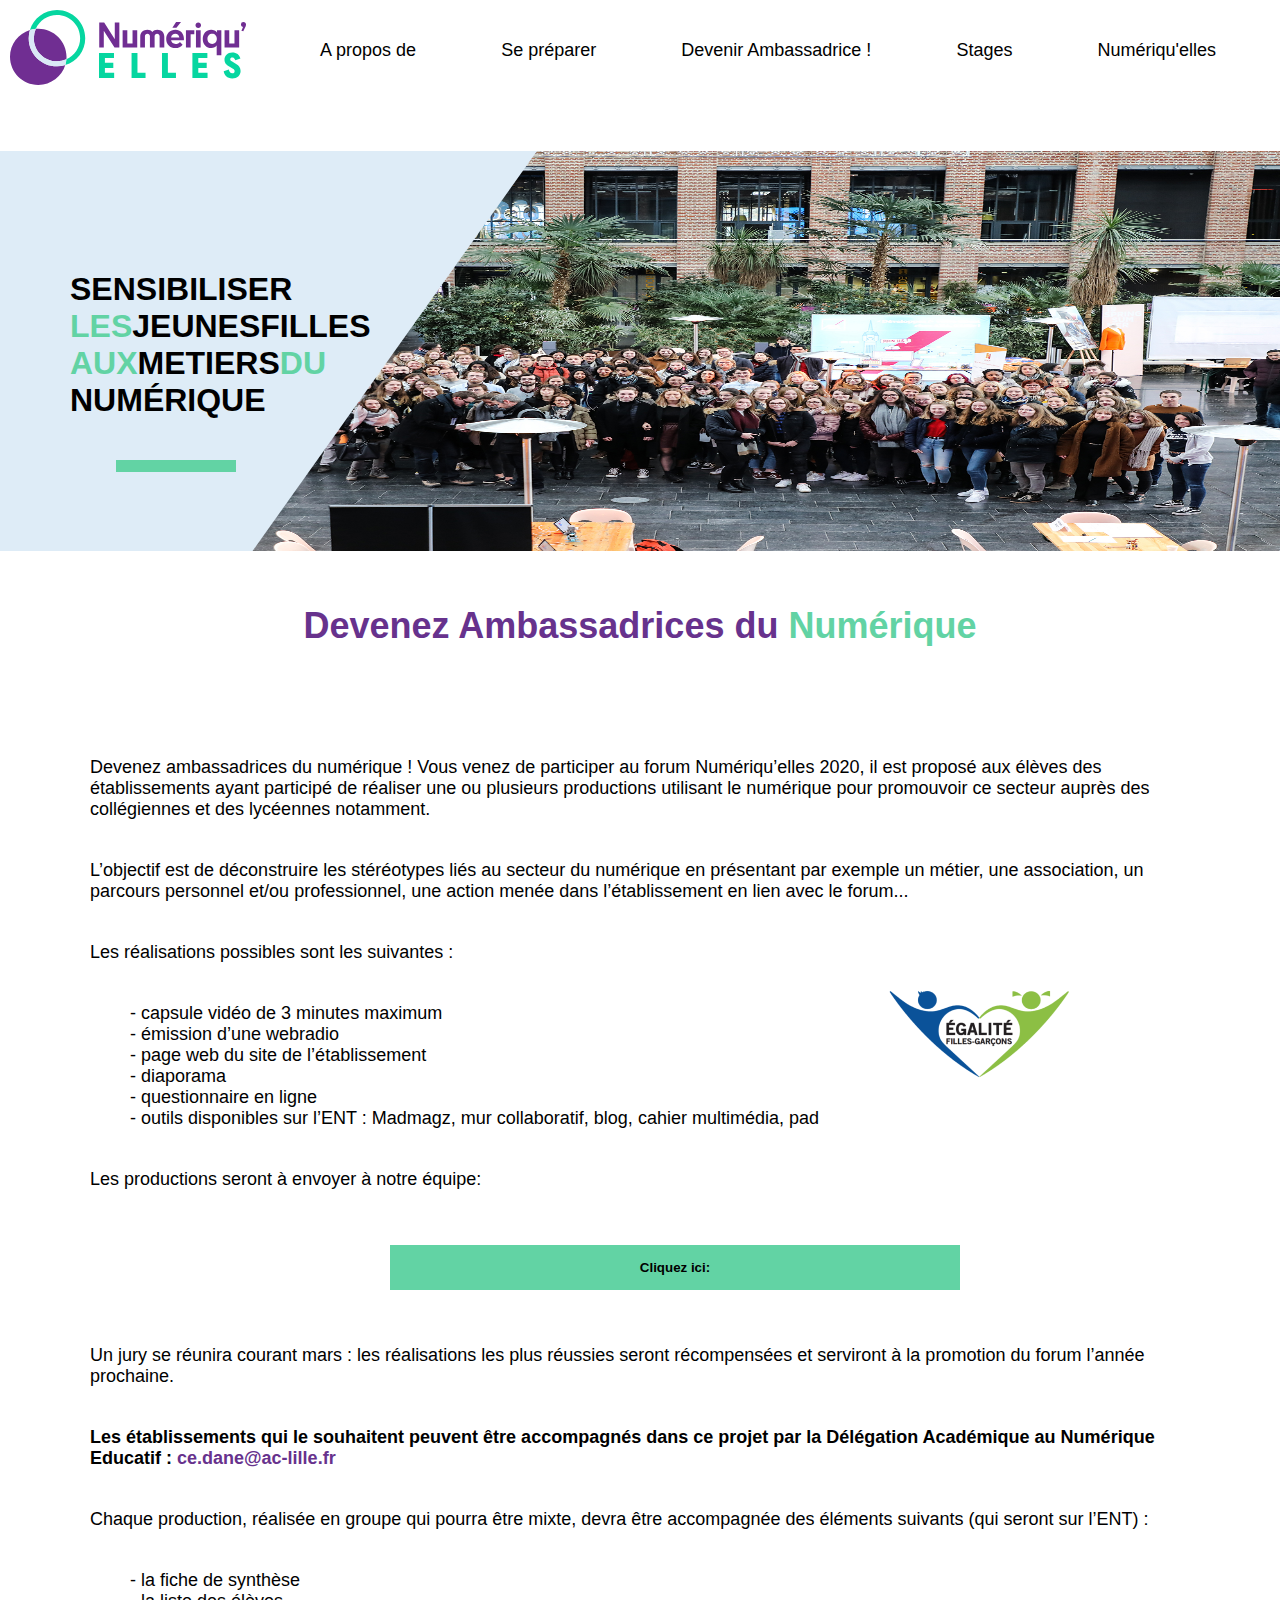
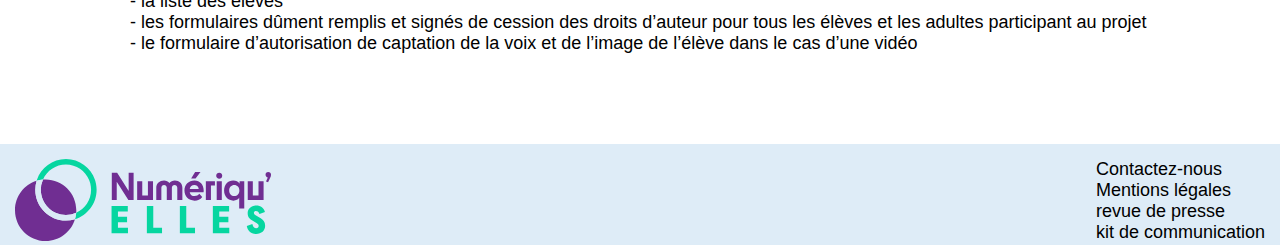
<file: going_further.html>
<!DOCTYPE html>
<html lang="en">
<head>
  <meta charset="UTF-8">
  <meta name="viewport" content="width=device-width, initial-scale=1.0">
  <link rel="stylesheet" href="style.css">
  <link rel="stylesheet" href="going_further.css">
  <title>NUMERIQU'ELLES</title>
</head>
<body>


<header>
  <nav class="navbar">
    <div class="logo">
      <a href="index.html">
        <img src="images/logo.svg" alt="Logo numériqu'elles">
      </a>
    </div>
    <div class="menu">
      <ul>
        <li>
          <a href="a_propos_de.html">A propos de</a>
        </li>
        <li> <a href="prepare_yoursel.html">Se préparer</a>
        </li>
        <li>
          <a href="going_further.html">Devenir Ambassadrice !</a>
        </li>
        <li>
          <a href="stages.html">Stages</a>
        </li>
        <li class="menu_item">
          <a href="numeriquelles.html">Numériqu'elles</a>
          <ul class="sub_menu">
            <li>
              <a href="numeriqu-elles-lille.html">Numériqu'elles Lille</a>
            </li>
            <li>
              <a href="numeriqu-elles-maubeuge.html">Numériqu'elles Maubeuge</a>
            </li>
            <li>
              <a href="numeriqu-elles-boulogne.html">Numériqu'elles Boulogne</a>
            </li>
            <li>
              <a href="numeriqu-elles-lens.html">Numériqu'elles Lens</a>
            </li>
          </ul>
        </li>
      </ul>
    </div>
    <div class="menu_mobile">
      <div class="button_hamburger">
        <img src="les_photos_drive/hamburger_icon.png" alt="menu mobile">
        <div class="list_mobile">
          <ul>
            <li>
              <a href="a_propos_de.html">A propos de</a>
            </li>
            <li> <a href="prepare_yoursel.html">Se préparer</a>
            </li>
            <li>
              <a href="going_further.html">Devenir Ambassadrice !</a>
            </li>
            <li>
              <a href="stages.html">Stages</a>
            </li>
            <li class="menu_item_mobile" id="listener">
              <span>Numériqu'elles</span>
              <ul class="sub_menu_mobile" id="target">
                <li>
                  <a href="numeriqu-elles-lille.html">Numériqu'elles Lille</a>
                </li>
                <li>
                  <a href="numeriqu-elles-maubeuge.html">Numériqu'elles Maubeuge</a>
                </li>
                <li>
                  <a href="numeriqu-elles-boulogne.html">Numériqu'elles Boulogne</a>
                </li>
                <li>
                  <a href="numeriqu-elles-lens.html">Numériqu'elles Lens</a>
                </li>
              </ul>
            </li>
          </ul>
        </div>
      </div>
    </div>
  </nav>
  <div class="header_bottom">
    <img class="rectangle_mobile" src="images/Rectangle_mobile.svg" alt="rectangle bleu">
    <img class="rectangle" src="images/Rectangle.svg" alt="Rectangle bleu">
    <div class="title">
      <p>sensibiliser</p>
      <p><span class="white">les</span>jeunesfilles</p>
      <p><span class="white">aux</span>metiers<span class="white">du</span></p>
      <p>numérique</p>
    </div>
    <div class="trait"></div>
    <img class="header" src="les_photos_drive/photo-header.jpg" alt="photo jeunes éléves">
  </div>
  <script type="text/javascript" src="script.js"></script>

</header>

  <div>
    <h1>Devenez Ambassadrices du <span>Numérique</span></h1>
  </div>
  <div class="container_ambassadress">
    <div>
      <p>Devenez ambassadrices du numérique ! Vous venez de participer au forum Numériqu’elles 2020, il est proposé aux élèves des établissements ayant participé de réaliser une ou plusieurs productions utilisant le numérique pour promouvoir ce secteur auprès des collégiennes et des lycéennes notamment.</p>
    </div>
    <div>
      <p>L’objectif est de déconstruire les stéréotypes liés au secteur du numérique en présentant par exemple un métier, une association, un parcours personnel et/ou professionnel, une action menée dans l’établissement en lien avec le forum...</p>
    </div>
    <div>
      <p>Les réalisations possibles sont les suivantes :</p>
    </div>
    <img src="les_photos_drive/equality_girl_boy.png" class="logo_equality_girl_boy" alt="logo égalité filles garçons">
    <div>  
      <ul>
        <li>- capsule vidéo de 3 minutes maximum</li>
        <li>- émission d’une webradio</li>
        <li>- page web du site de l’établissement</li>
        <li>- diaporama</li>
        <li>- questionnaire en ligne</li>
        <li>- outils disponibles sur l’ENT : Madmagz, mur collaboratif, blog, cahier multimédia, pad</li>
      </ul>
    </div>
    <div>
      <p>Les productions seront à envoyer à notre équipe:</p>
    </div>  
    <div class="send_your_production">
      <button>Cliquez ici:</button>
    </div>
    <div>
      <p>Un jury se réunira courant mars : les réalisations les plus réussies seront récompensées et serviront à la promotion du forum l’année prochaine.</p>
    </div>
    <div>
      <p class="important_information">Les établissements qui le souhaitent peuvent être accompagnés dans ce projet par la Délégation Académique au Numérique Educatif :  <a href="mailto:ce.dane@ac-lille.fr">ce.dane@ac-lille.fr</a></p>
    </div>
    <div>
      <p>Chaque production, réalisée en groupe qui pourra être mixte, devra être accompagnée des éléments suivants (qui seront sur l’ENT) :</p>
    </div>
    <div>
       <ul>
        <li>- la fiche de synthèse</li>
        <li>- la liste des élèves</li>
        <li>- les formulaires dûment remplis et signés de cession des droits d’auteur pour tous les élèves et les adultes participant au projet</li>
        <li>- le formulaire d’autorisation de captation de la voix et de l’image de l’élève dans le cas d’une vidéo</li>
      </ul>
    </div>
  </div>
<footer>
    <div class="footer">
      <div class="image_footer">
        <img src="les_photos_drive/logo.svg" alt="Logo numériqu'elles">
      </div>
      <p></p>
      <div class="footer_text">
        <p>
          <a href="mailto:mailto:murielle.delrot@region-academique-hauts-de-france.fr" target="_blank">Contactez-nous</a>
        </p>
        <p>
          <a href="mentions.html">Mentions légales</a>
        </p>
        <p>
          <a href="review.html">revue de presse</a>
        </p>
        <p>
          <a href="kit_communication.html">kit de communication</a>
        </p>
      </div>
    </div>
  </footer>
</body>
</html>
</file>
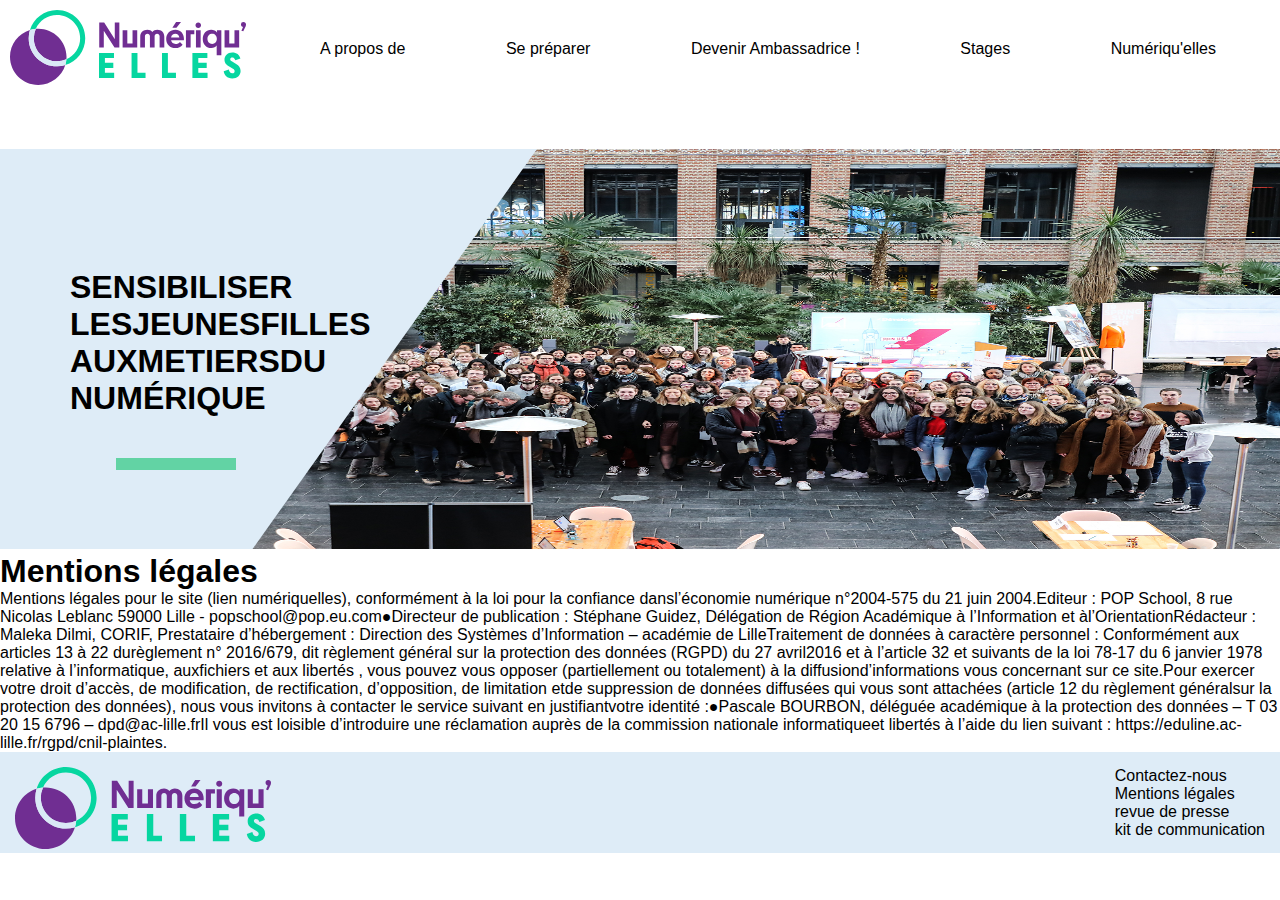
<file: mentions.html>
<!DOCTYPE html>
<html lang="en" dir="ltr">
  <head>
    <meta charset="UTF-8">
    <meta name="viewport" content="width=device-width, initial-scale=1.0">
    <link rel="stylesheet" href="style.css">
    <title></title>
  </head>
  <body>


<header>
  <nav class="navbar">
    <div class="logo">
      <a href="index.html">
        <img src="images/logo.svg" alt="Logo numériqu'elles">
      </a>
    </div>
    <div class="menu">
      <ul>
        <li>
          <a href="a_propos_de.html">A propos de</a>
        </li>
        <li> <a href="prepare_yoursel.html">Se préparer</a>
        </li>
        <li>
          <a href="going_further.html">Devenir Ambassadrice !</a>
        </li>
        <li>
          <a href="stages.html">Stages</a>
        </li>
        <li class="menu_item">
          <a href="numeriquelles.html">Numériqu'elles</a>
          <ul class="sub_menu">
            <li>
              <a href="numeriqu-elles-lille.html">Numériqu'elles Lille</a>
            </li>
            <li>
              <a href="numeriqu-elles-maubeuge.html">Numériqu'elles Maubeuge</a>
            </li>
            <li>
              <a href="numeriqu-elles-boulogne.html">Numériqu'elles Boulogne</a>
            </li>
            <li>
              <a href="numeriqu-elles-lens.html">Numériqu'elles Lens</a>
            </li>
          </ul>
        </li>
      </ul>
    </div>
    <div class="menu_mobile">
      <div class="button_hamburger">
        <img src="les_photos_drive/hamburger_icon.png" alt="menu mobile">
        <div class="list_mobile">
          <ul>
            <li>
              <a href="a_propos_de.html">A propos de</a>
            </li>
            <li> <a href="prepare_yoursel.html">Se préparer</a>
            </li>
            <li>
              <a href="going_further.html">Devenir Ambassadrice !</a>
            </li>
            <li>
              <a href="stages.html">Stages</a>
            </li>
            <li class="menu_item_mobile" id="listener">
              <span>Numériqu'elles</span>
              <ul class="sub_menu_mobile" id="target">
                <li>
                  <a href="numeriqu-elles-lille.html">Numériqu'elles Lille</a>
                </li>
                <li>
                  <a href="numeriqu-elles-maubeuge.html">Numériqu'elles Maubeuge</a>
                </li>
                <li>
                  <a href="numeriqu-elles-boulogne.html">Numériqu'elles Boulogne</a>
                </li>
                <li>
                  <a href="numeriqu-elles-lens.html">Numériqu'elles Lens</a>
                </li>
              </ul>
            </li>
          </ul>
        </div>
      </div>
    </div>
  </nav>
  <div class="header_bottom">
    <img class="rectangle_mobile" src="images/Rectangle_mobile.svg" alt="rectangle bleu">
    <img class="rectangle" src="images/Rectangle.svg" alt="Rectangle bleu">
    <div class="title">
      <p>sensibiliser</p>
      <p><span class="white">les</span>jeunesfilles</p>
      <p><span class="white">aux</span>metiers<span class="white">du</span></p>
      <p>numérique</p>
    </div>
    <div class="trait"></div>
    <img class="header" src="les_photos_drive/photo-header.jpg" alt="photo jeunes éléves">
  </div>
  <script type="text/javascript" src="script.js"></script>

</header>

<h1>Mentions légales</h1>

<p>Mentions légales pour le site ​(lien numériquelles)​, conformément à la loi pour la confiance dansl’économie numérique n°2004-575 du 21 juin 2004.Editeur : POP School, 8 rue Nicolas Leblanc 59000 Lille - popschool@pop.eu.com●Directeur de publication : ​Stéphane Guidez,  Délégation de Région Académique à l’Information et àl’OrientationRédacteur : ​Maleka Dilmi, CORIF,
Prestataire d’hébergement : Direction des Systèmes d’Information – académie de LilleTraitement de données à caractère personnel : Conformément aux articles 13 à 22 durèglement n° 2016/679, dit règlement général sur la protection des données (RGPD) du 27 avril2016 et à l’article 32 et suivants de la loi 78-17 du 6 janvier 1978 relative à l’informatique, auxfichiers et aux libertés , vous pouvez vous opposer (partiellement ou totalement) à la diffusiond’informations vous concernant sur ce site.Pour exercer votre droit d’accès, de modification, de rectification, d’opposition, de limitation etde suppression de données diffusées qui vous sont attachées (article 12 du règlement généralsur la protection des données), nous vous invitons à contacter le service suivant en justifiantvotre identité :●Pascale BOURBON, déléguée académique à la protection des données – T 03 20 15 6796 – ​dpd@ac-lille.frIl vous est loisible d’introduire une réclamation auprès de la commission nationale informatiqueet libertés à l’aide du lien suivant : ​https://eduline.ac-lille.fr/rgpd/cnil-plaintes​.</p>

<footer>
    <div class="footer">
      <div class="image_footer">
        <img src="les_photos_drive/logo.svg" alt="Logo numériqu'elles">
      </div>
      <p></p>
      <div class="footer_text">
        <p>
          <a href="mailto:mailto:murielle.delrot@region-academique-hauts-de-france.fr" target="_blank">Contactez-nous</a>
        </p>
        <p>
          <a href="mentions.html">Mentions légales</a>
        </p>
        <p>
          <a href="review.html">revue de presse</a>
        </p>
        <p>
          <a href="kit_communication.html">kit de communication</a>
        </p>
      </div>
    </div>
  </footer>
  </body>
</html>
</file>
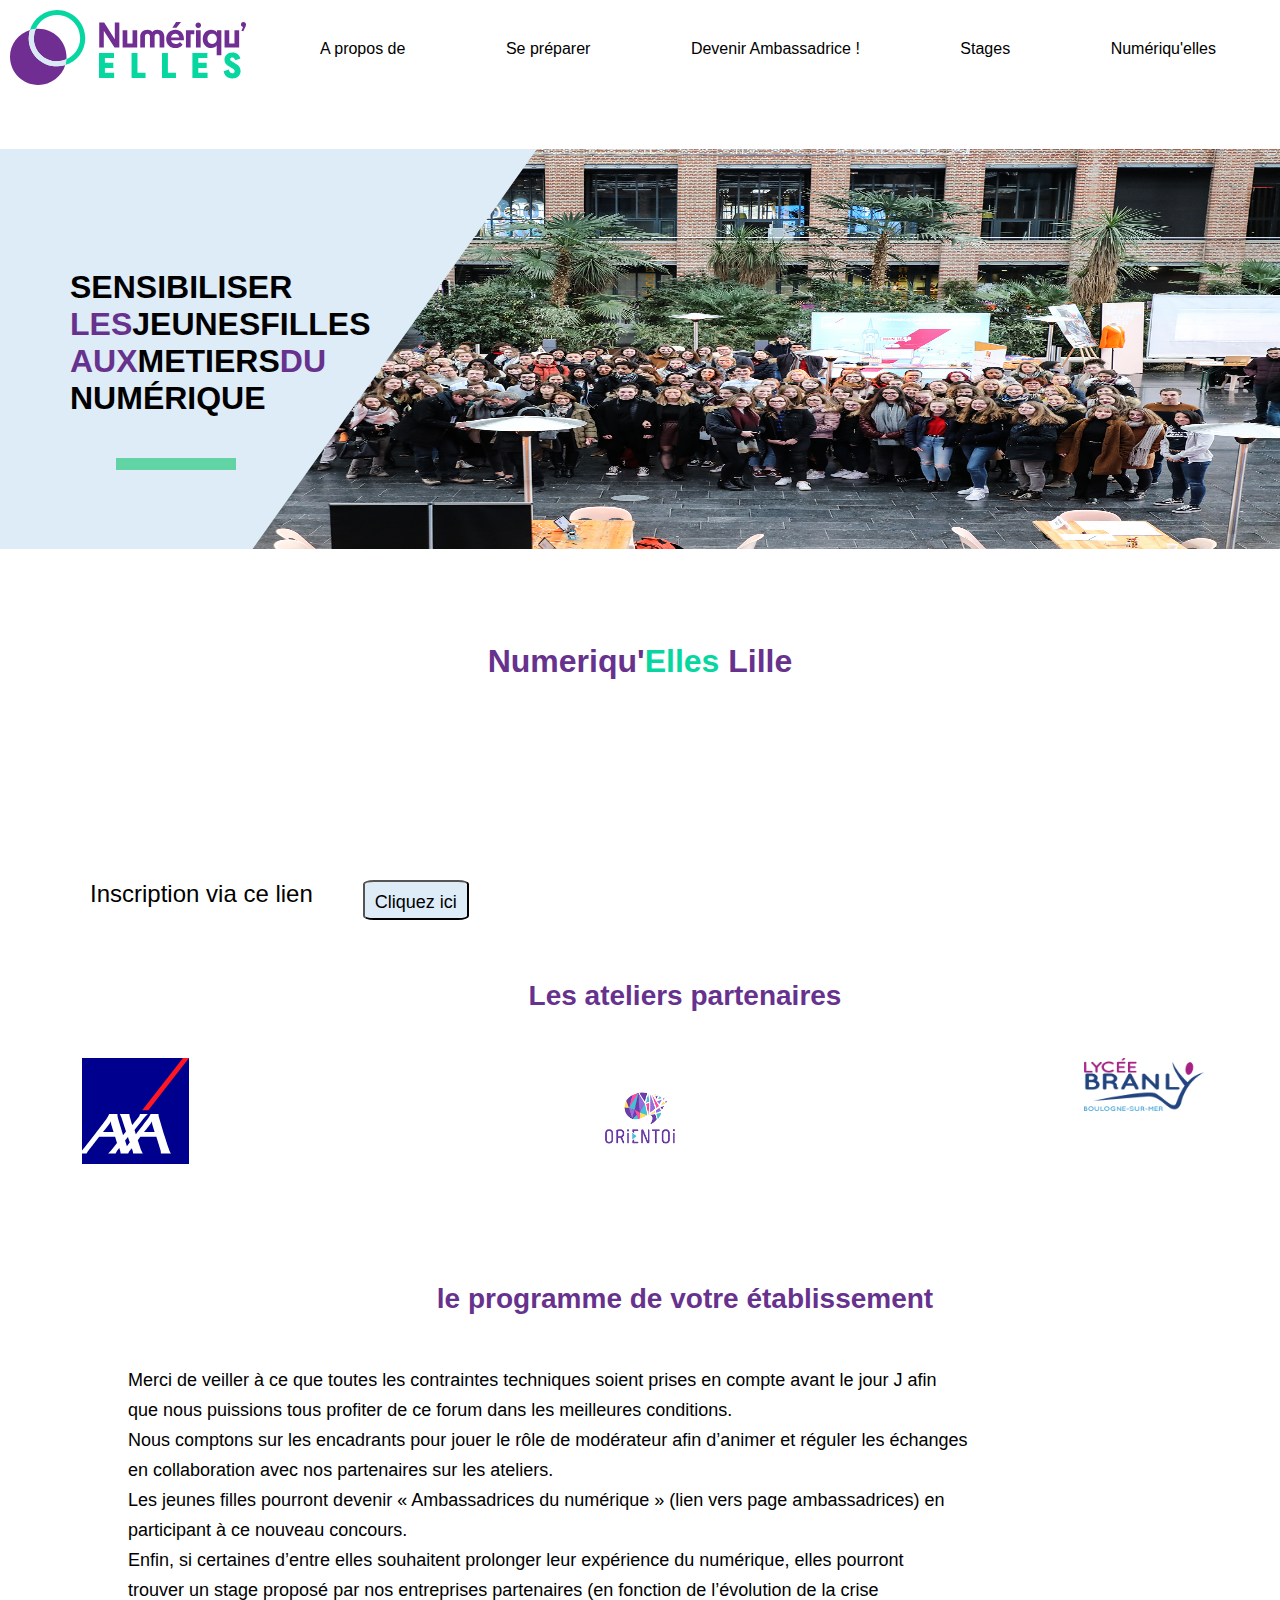
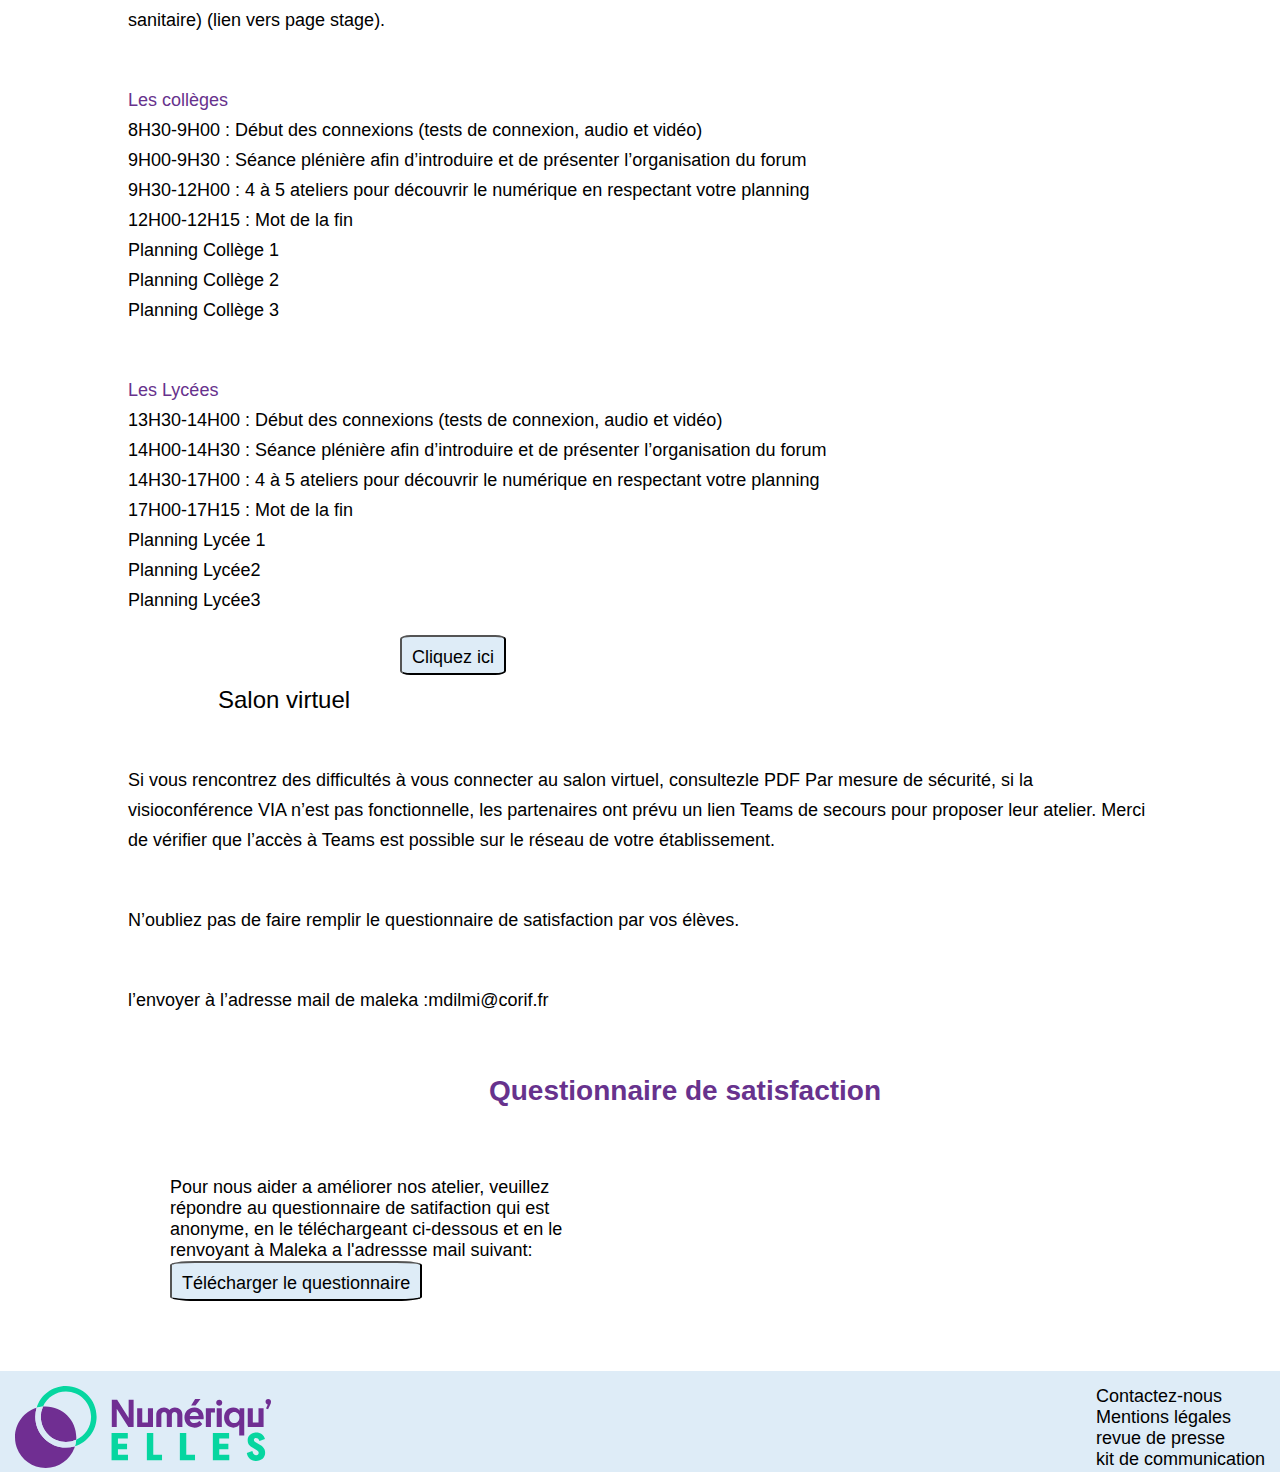
<file: numeriqu-elles-boulogne.html>
<!DOCTYPE html>
<html lang="en">

<head>
    <meta charset="UTF-8">
    <meta name="viewport" content="width=device-width, initial-scale=1.0">
    <link rel="stylesheet" href="style.css">
    <link rel="stylesheet" href="numeriqu-elles.css">
    <title>Numeriqu'elles Boulogne</title>
</head>

<body>
   

<header>
  <nav class="navbar">
    <div class="logo">
      <a href="index.html">
        <img src="images/logo.svg" alt="Logo numériqu'elles">
      </a>
    </div>
    <div class="menu">
      <ul>
        <li>
          <a href="a_propos_de.html">A propos de</a>
        </li>
        <li> <a href="prepare_yoursel.html">Se préparer</a>
        </li>
        <li>
          <a href="going_further.html">Devenir Ambassadrice !</a>
        </li>
        <li>
          <a href="stages.html">Stages</a>
        </li>
        <li class="menu_item">
          <a href="numeriquelles.html">Numériqu'elles</a>
          <ul class="sub_menu">
            <li>
              <a href="numeriqu-elles-lille.html">Numériqu'elles Lille</a>
            </li>
            <li>
              <a href="numeriqu-elles-maubeuge.html">Numériqu'elles Maubeuge</a>
            </li>
            <li>
              <a href="numeriqu-elles-boulogne.html">Numériqu'elles Boulogne</a>
            </li>
            <li>
              <a href="numeriqu-elles-lens.html">Numériqu'elles Lens</a>
            </li>
          </ul>
        </li>
      </ul>
    </div>
    <div class="menu_mobile">
      <div class="button_hamburger">
        <img src="les_photos_drive/hamburger_icon.png" alt="menu mobile">
        <div class="list_mobile">
          <ul>
            <li>
              <a href="a_propos_de.html">A propos de</a>
            </li>
            <li> <a href="prepare_yoursel.html">Se préparer</a>
            </li>
            <li>
              <a href="going_further.html">Devenir Ambassadrice !</a>
            </li>
            <li>
              <a href="stages.html">Stages</a>
            </li>
            <li class="menu_item_mobile" id="listener">
              <span>Numériqu'elles</span>
              <ul class="sub_menu_mobile" id="target">
                <li>
                  <a href="numeriqu-elles-lille.html">Numériqu'elles Lille</a>
                </li>
                <li>
                  <a href="numeriqu-elles-maubeuge.html">Numériqu'elles Maubeuge</a>
                </li>
                <li>
                  <a href="numeriqu-elles-boulogne.html">Numériqu'elles Boulogne</a>
                </li>
                <li>
                  <a href="numeriqu-elles-lens.html">Numériqu'elles Lens</a>
                </li>
              </ul>
            </li>
          </ul>
        </div>
      </div>
    </div>
  </nav>
  <div class="header_bottom">
    <img class="rectangle_mobile" src="images/Rectangle_mobile.svg" alt="rectangle bleu">
    <img class="rectangle" src="images/Rectangle.svg" alt="Rectangle bleu">
    <div class="title">
      <p>sensibiliser</p>
      <p><span class="white">les</span>jeunesfilles</p>
      <p><span class="white">aux</span>metiers<span class="white">du</span></p>
      <p>numérique</p>
    </div>
    <div class="trait"></div>
    <img class="header" src="les_photos_drive/photo-header.jpg" alt="photo jeunes éléves">
  </div>
  <script type="text/javascript" src="script.js"></script>

</header>

    <h1>Numeriqu'<span>Elles </span>Lille</h1>
    <div class='section'>
        <p class='text'>Inscription via ce lien</p>
        <input type="button" value="Cliquez ici">
    </div>
    <h2>Les ateliers partenaires</h2>
    <div class="containers">
    <div class="container">
		    <a href="https://www.axa.fr/"><img src="les_photos_drive/AXA_Logo.svg" alt="logo"></a>
        </div>
        <div class="container">
            <a href="https://www.orientoi.fr/"><img src="les_photos_drive/orientoi.png" alt="logo"></a>
        </div>
        <div class="container">
            <a href="https://edouard-branly-boulogne-sur-mer.enthdf.fr/"><img src="les_photos_drive/logo_branly_ok.png" alt="logo"></a>
        </div>
    </div>
    <h2>le programme de votre établissement</h2>
        <div class='section2'>
            <p> Merci de veiller à ce que toutes les contraintes techniques soient prises en compte avant le jour J afin <br>
                que nous puissions tous profiter de ce forum dans les meilleures conditions. <br>
                Nous comptons sur les encadrants pour jouer le rôle de modérateur afin d’animer et réguler les échanges <br>
                en collaboration avec nos partenaires sur les ateliers. <br>
                Les jeunes filles pourront devenir « Ambassadrices du numérique » (lien vers page ambassadrices) en <br>
                participant à ce nouveau concours. <br>
                Enfin, si certaines d’entre elles souhaitent prolonger leur expérience du numérique, elles pourront <br>
                trouver un stage proposé par nos entreprises partenaires (en fonction de l’évolution de la crise <br>
                sanitaire) (lien vers page stage).</p>

            <p><span>Les collèges</span> <br>
                8H30-9H00 : Début des connexions (tests de connexion, audio et vidéo) <br>
                9H00-9H30 : Séance plénière afin d’introduire et de présenter l’organisation du forum <br>
                9H30-12H00 : 4 à 5 ateliers pour découvrir le numérique en respectant votre planning <br>
                12H00-12H15 : Mot de la fin <br>
                Planning Collège 1 <br>
                Planning Collège 2 <br>
                Planning Collège 3 <br>
            </p>
            <p><span>Les Lycées</span> <br>
                13H30-14H00 : Début des connexions (tests de connexion, audio et vidéo) <br>
                14H00-14H30 : Séance plénière afin d’introduire et de présenter l’organisation du forum <br>
                14H30-17H00 : 4 à 5 ateliers pour découvrir le numérique en respectant votre planning <br>
                17H00-17H15 : Mot de la fin <br>
                Planning Lycée 1 <br>
                Planning Lycée2 <br>
                Planning Lycée3
            </p>

        </div>
        <div class='section2'>
            <div class="section">
            <p class='text'>Salon virtuel</p>
            <input type="button" value="Cliquez ici">
        </div>
        
            <p>Si vous rencontrez des difficultés à vous connecter au salon virtuel, consultezle PDF
                Par mesure de sécurité, si la visioconférence VIA n’est pas fonctionnelle,
                les partenaires ont prévu un lien Teams de secours pour proposer leur atelier.
                Merci de vérifier que l’accès à Teams est possible sur le réseau de votre établissement.
            </p>
        <p>
            N’oubliez pas de faire remplir le questionnaire de satisfaction par vos élèves.
        </p>
        <p>
            l’envoyer à l’adresse mail de maleka :mdilmi@corif.fr
        </p>
    </div>
    </div>
    <h2>Questionnaire de satisfaction</h2>
    <div class='satifaction'>
        <div class='text-satifaction'>
            <p>Pour nous aider a améliorer nos atelier, veuillez répondre au questionnaire de satifaction qui est
                anonyme, en le
                téléchargeant ci-dessous et en le renvoyant à Maleka a l'adressse mail suivant:</p>
            <a href="https://drive.google.com/file/d/1PFpiost2ZQtKJQVrMep0qgHCOM3Ju9aC/view?usp=sharing "><input
                    type="button" value="Télécharger le questionnaire"></a>
        </div>
        <div class="pdf">
        </div>
    </div>
<footer>
    <div class="footer">
      <div class="image_footer">
        <img src="les_photos_drive/logo.svg" alt="Logo numériqu'elles">
      </div>
      <p></p>
      <div class="footer_text">
        <p>
          <a href="mailto:mailto:murielle.delrot@region-academique-hauts-de-france.fr" target="_blank">Contactez-nous</a>
        </p>
        <p>
          <a href="mentions.html">Mentions légales</a>
        </p>
        <p>
          <a href="review.html">revue de presse</a>
        </p>
        <p>
          <a href="kit_communication.html">kit de communication</a>
        </p>
      </div>
    </div>
  </footer>
</body>

</html>
</file>
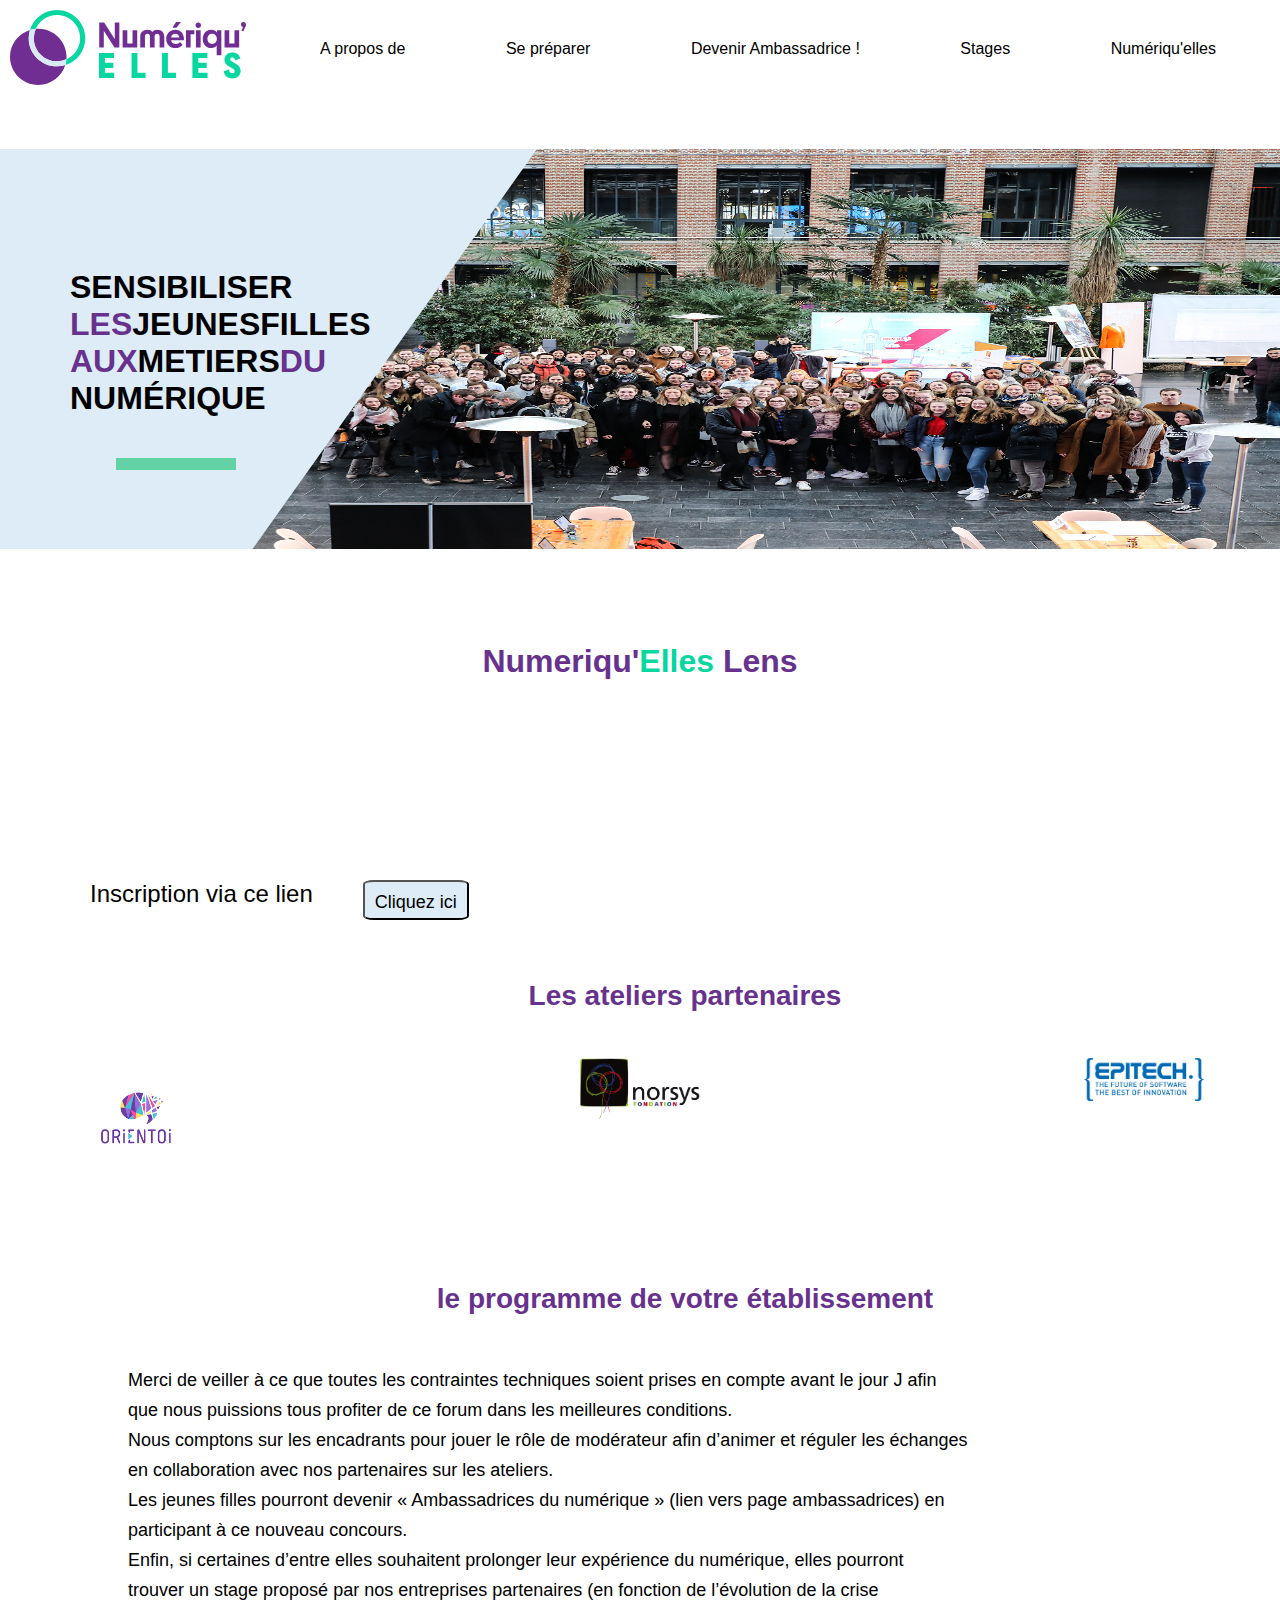
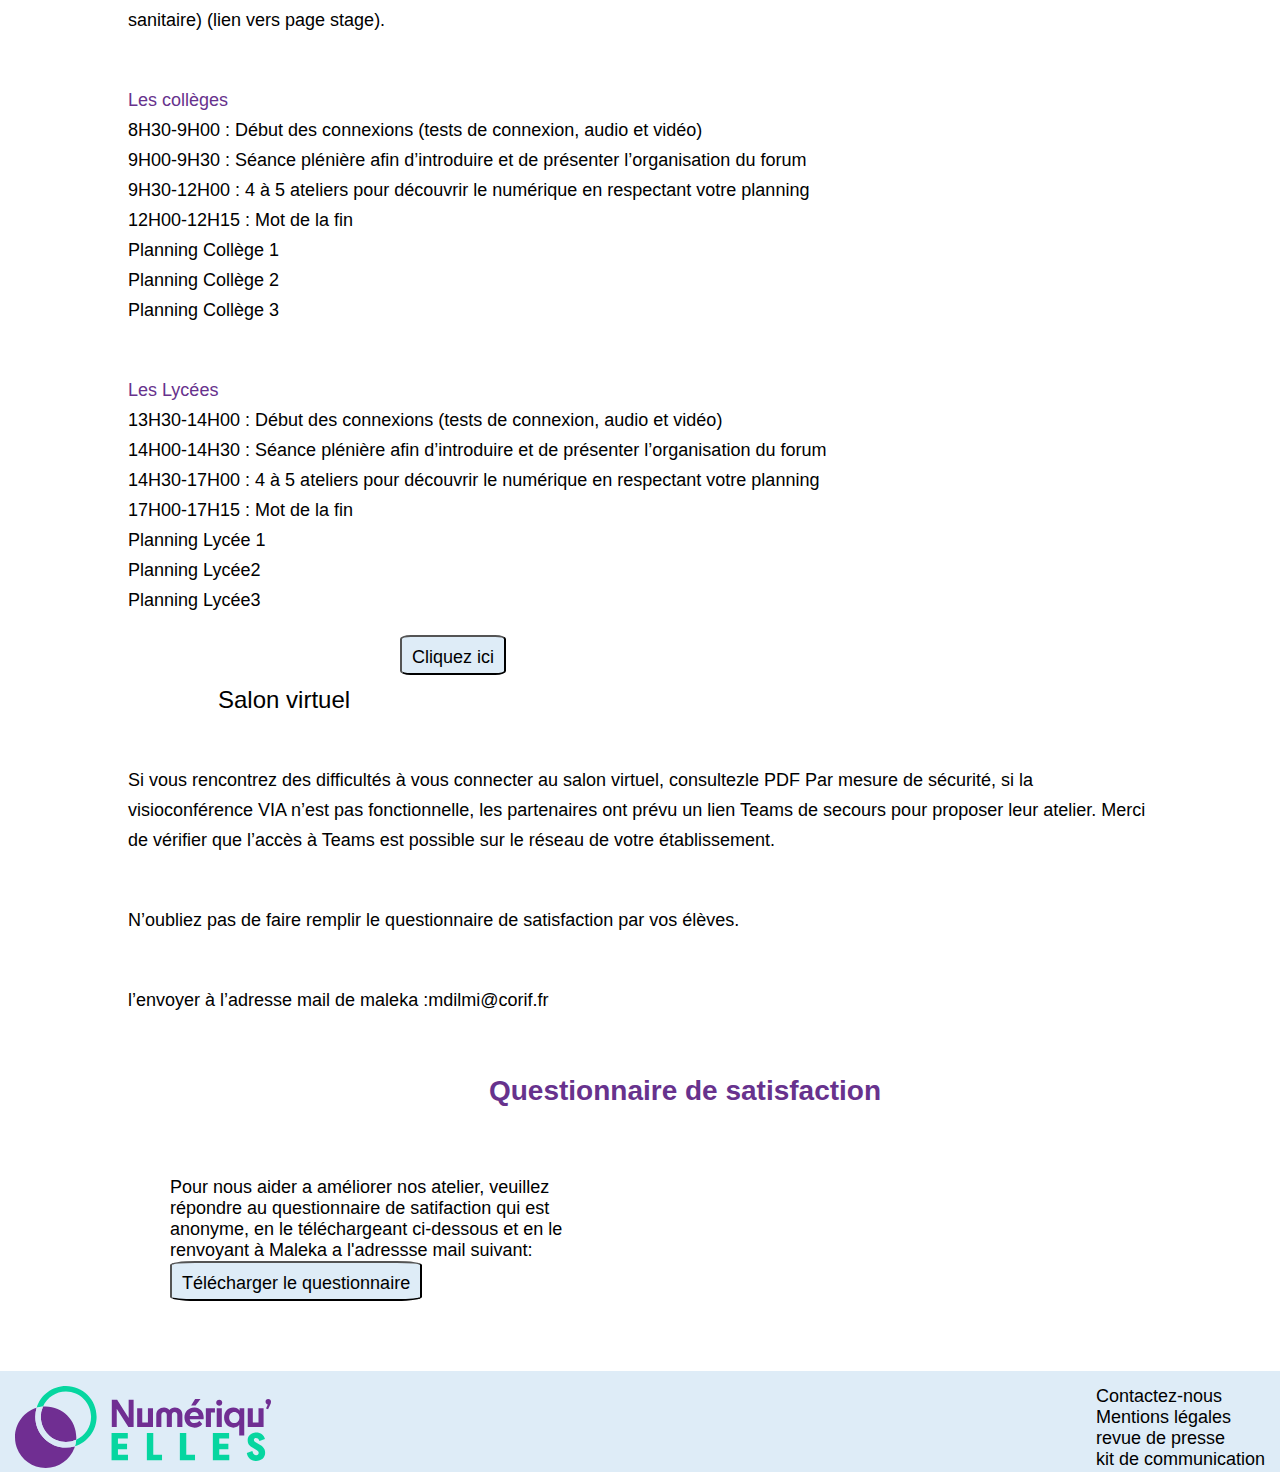
<file: numeriqu-elles-lens.html>
<!DOCTYPE html>
<html lang="en">

<head>
    <meta charset="UTF-8">
    <meta name="viewport" content="width=device-width, initial-scale=1.0">
    <link rel="stylesheet" href="style.css">
    <link rel="stylesheet" href="numeriqu-elles.css">
    <title>Numeriqu'elles Lens</title>
</head>

<body>


   

<header>
  <nav class="navbar">
    <div class="logo">
      <a href="index.html">
        <img src="images/logo.svg" alt="Logo numériqu'elles">
      </a>
    </div>
    <div class="menu">
      <ul>
        <li>
          <a href="a_propos_de.html">A propos de</a>
        </li>
        <li> <a href="prepare_yoursel.html">Se préparer</a>
        </li>
        <li>
          <a href="going_further.html">Devenir Ambassadrice !</a>
        </li>
        <li>
          <a href="stages.html">Stages</a>
        </li>
        <li class="menu_item">
          <a href="numeriquelles.html">Numériqu'elles</a>
          <ul class="sub_menu">
            <li>
              <a href="numeriqu-elles-lille.html">Numériqu'elles Lille</a>
            </li>
            <li>
              <a href="numeriqu-elles-maubeuge.html">Numériqu'elles Maubeuge</a>
            </li>
            <li>
              <a href="numeriqu-elles-boulogne.html">Numériqu'elles Boulogne</a>
            </li>
            <li>
              <a href="numeriqu-elles-lens.html">Numériqu'elles Lens</a>
            </li>
          </ul>
        </li>
      </ul>
    </div>
    <div class="menu_mobile">
      <div class="button_hamburger">
        <img src="les_photos_drive/hamburger_icon.png" alt="menu mobile">
        <div class="list_mobile">
          <ul>
            <li>
              <a href="a_propos_de.html">A propos de</a>
            </li>
            <li> <a href="prepare_yoursel.html">Se préparer</a>
            </li>
            <li>
              <a href="going_further.html">Devenir Ambassadrice !</a>
            </li>
            <li>
              <a href="stages.html">Stages</a>
            </li>
            <li class="menu_item_mobile" id="listener">
              <span>Numériqu'elles</span>
              <ul class="sub_menu_mobile" id="target">
                <li>
                  <a href="numeriqu-elles-lille.html">Numériqu'elles Lille</a>
                </li>
                <li>
                  <a href="numeriqu-elles-maubeuge.html">Numériqu'elles Maubeuge</a>
                </li>
                <li>
                  <a href="numeriqu-elles-boulogne.html">Numériqu'elles Boulogne</a>
                </li>
                <li>
                  <a href="numeriqu-elles-lens.html">Numériqu'elles Lens</a>
                </li>
              </ul>
            </li>
          </ul>
        </div>
      </div>
    </div>
  </nav>
  <div class="header_bottom">
    <img class="rectangle_mobile" src="images/Rectangle_mobile.svg" alt="rectangle bleu">
    <img class="rectangle" src="images/Rectangle.svg" alt="Rectangle bleu">
    <div class="title">
      <p>sensibiliser</p>
      <p><span class="white">les</span>jeunesfilles</p>
      <p><span class="white">aux</span>metiers<span class="white">du</span></p>
      <p>numérique</p>
    </div>
    <div class="trait"></div>
    <img class="header" src="les_photos_drive/photo-header.jpg" alt="photo jeunes éléves">
  </div>
  <script type="text/javascript" src="script.js"></script>

</header>

<h1>Numeriqu'<span>Elles </span>Lens</h1>
    <div class='section'>
        <p class='text'>Inscription via ce lien</p>
        <input type="button" value="Cliquez ici">
    </div>
    <h2>Les ateliers partenaires</h2>
    <div class="containers">
    <div class='container'>
            <a href="https://www.orientoi.fr/"><img src="les_photos_drive/orientoi.png" alt="logo"></a>
        </div>
        <div class='container'>
            <a href="https://www.norsys.fr/"><img src="les_photos_drive/logo_fondation_norsys.png" alt="logo"></a>
        </div>
        <div class='container'>
            <a href="https://www.epitech.eu/"><img src="les_photos_drive/logo_epitech.png" alt="logo"></a>
        </div>
    </div>
    <div>
    <div>
        <h2>le programme de votre établissement</h2>
        <div class='section2'>
            <p> Merci de veiller à ce que toutes les contraintes techniques soient prises en compte avant le jour J afin <br>
                que nous puissions tous profiter de ce forum dans les meilleures conditions. <br>
                Nous comptons sur les encadrants pour jouer le rôle de modérateur afin d’animer et réguler les échanges <br>
                en collaboration avec nos partenaires sur les ateliers. <br>
                Les jeunes filles pourront devenir « Ambassadrices du numérique » (lien vers page ambassadrices) en <br>
                participant à ce nouveau concours. <br>
                Enfin, si certaines d’entre elles souhaitent prolonger leur expérience du numérique, elles pourront <br>
                trouver un stage proposé par nos entreprises partenaires (en fonction de l’évolution de la crise <br>
                sanitaire) (lien vers page stage).</p>

            <p><span>Les collèges</span> <br>
                8H30-9H00 : Début des connexions (tests de connexion, audio et vidéo) <br>
                9H00-9H30 : Séance plénière afin d’introduire et de présenter l’organisation du forum <br>
                9H30-12H00 : 4 à 5 ateliers pour découvrir le numérique en respectant votre planning <br>
                12H00-12H15 : Mot de la fin <br>
                Planning Collège 1 <br>
                Planning Collège 2 <br>
                Planning Collège 3 <br>
            </p>
            <p><span>Les Lycées</span> <br>
                13H30-14H00 : Début des connexions (tests de connexion, audio et vidéo) <br>
                14H00-14H30 : Séance plénière afin d’introduire et de présenter l’organisation du forum <br>
                14H30-17H00 : 4 à 5 ateliers pour découvrir le numérique en respectant votre planning <br>
                17H00-17H15 : Mot de la fin <br>
                Planning Lycée 1 <br>
                Planning Lycée2 <br>
                Planning Lycée3
            </p>

        </div>
        <div class='section2'>
            <div class="section">
            <p class='text'>Salon virtuel</p>
            <input type="button" value="Cliquez ici">
        </div>
        
            <p>Si vous rencontrez des difficultés à vous connecter au salon virtuel, consultezle PDF
                Par mesure de sécurité, si la visioconférence VIA n’est pas fonctionnelle,
                les partenaires ont prévu un lien Teams de secours pour proposer leur atelier.
                Merci de vérifier que l’accès à Teams est possible sur le réseau de votre établissement.
            </p>
        <p>
            N’oubliez pas de faire remplir le questionnaire de satisfaction par vos élèves.
        </p>
        <p>
            l’envoyer à l’adresse mail de maleka :mdilmi@corif.fr
        </p>
    </div>
    </div>
    <h2>Questionnaire de satisfaction</h2>
    <div class='satifaction'>
        <div class='text-satifaction'>
            <p>Pour nous aider a améliorer nos atelier, veuillez répondre au questionnaire de satifaction qui est
                anonyme, en le
                téléchargeant ci-dessous et en le renvoyant à Maleka a l'adressse mail suivant:</p>
            <a href="https://drive.google.com/file/d/1PFpiost2ZQtKJQVrMep0qgHCOM3Ju9aC/view?usp=sharing "><input
                    type="button" value="Télécharger le questionnaire"></a>
        </div>
        <div class="pdf">
        </div>
    </div>
<footer>
    <div class="footer">
      <div class="image_footer">
        <img src="les_photos_drive/logo.svg" alt="Logo numériqu'elles">
      </div>
      <p></p>
      <div class="footer_text">
        <p>
          <a href="mailto:mailto:murielle.delrot@region-academique-hauts-de-france.fr" target="_blank">Contactez-nous</a>
        </p>
        <p>
          <a href="mentions.html">Mentions légales</a>
        </p>
        <p>
          <a href="review.html">revue de presse</a>
        </p>
        <p>
          <a href="kit_communication.html">kit de communication</a>
        </p>
      </div>
    </div>
  </footer>
</body>

</html>
</file>
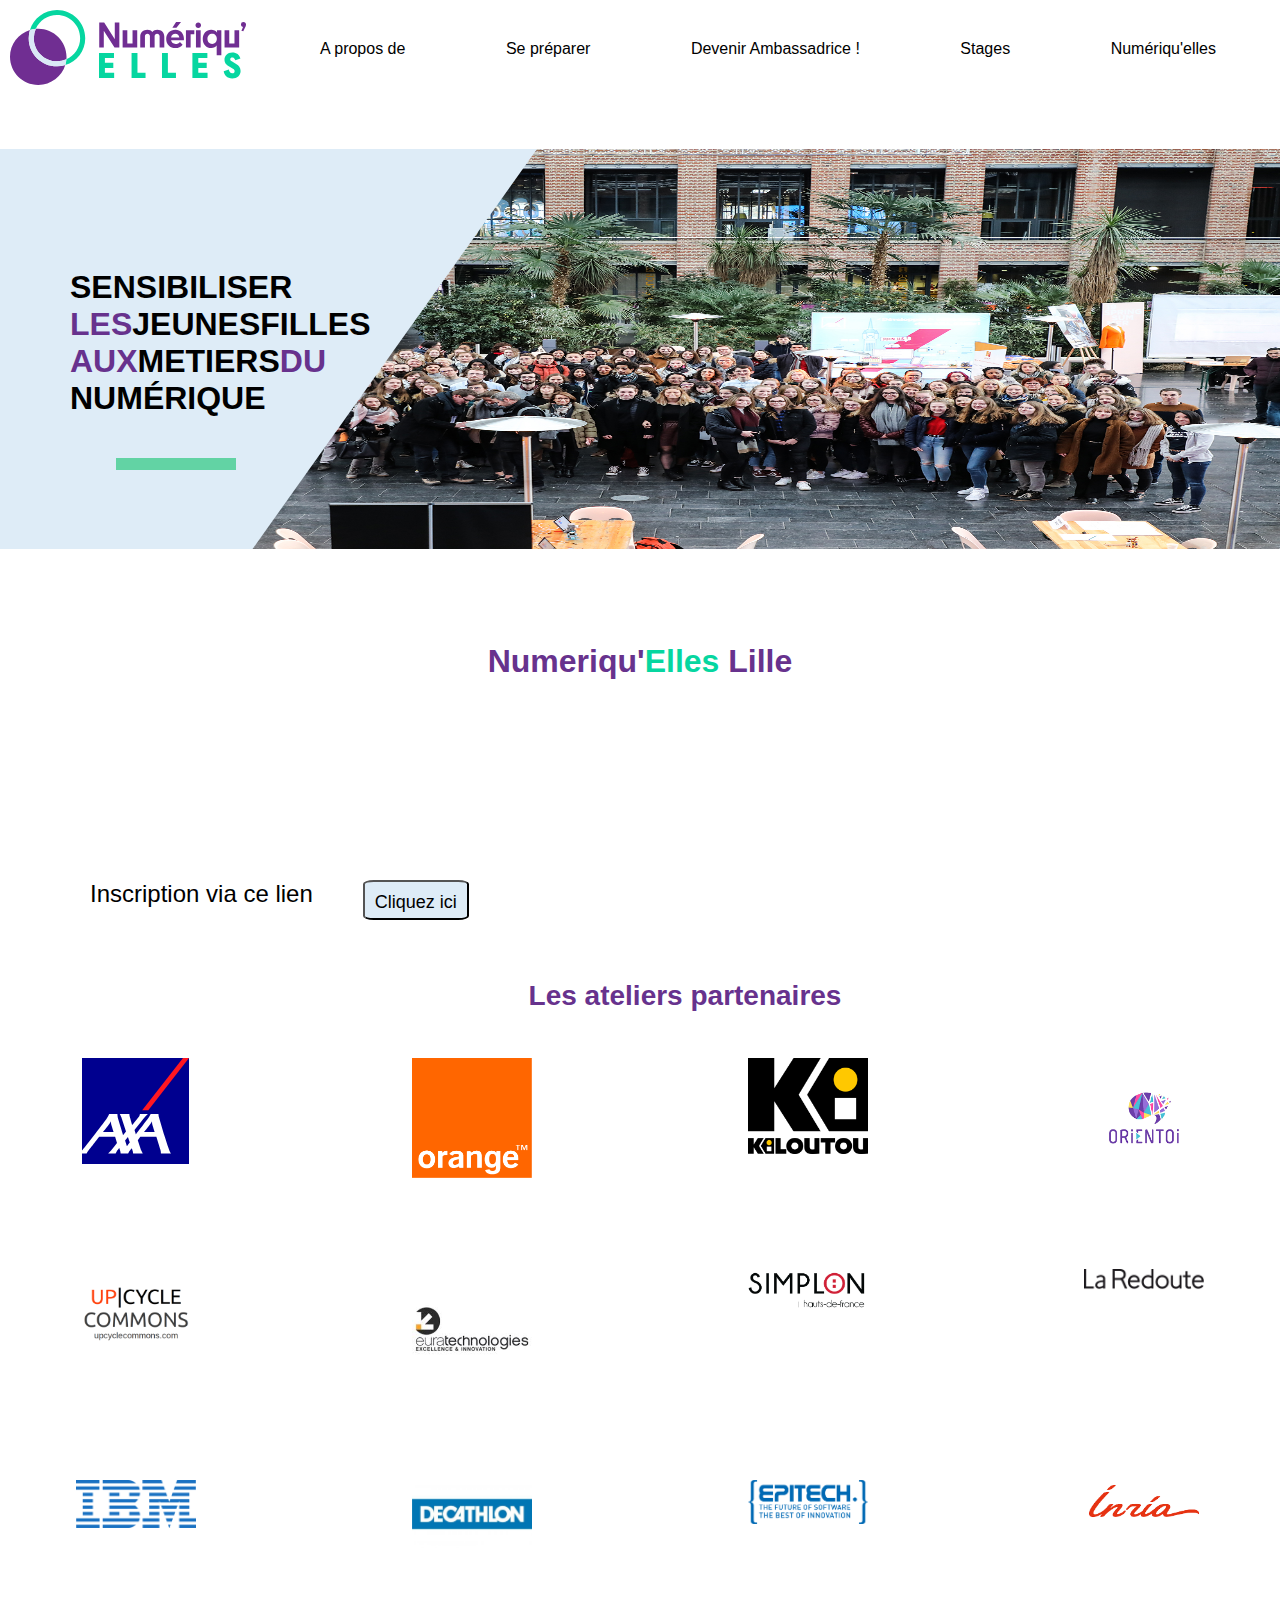
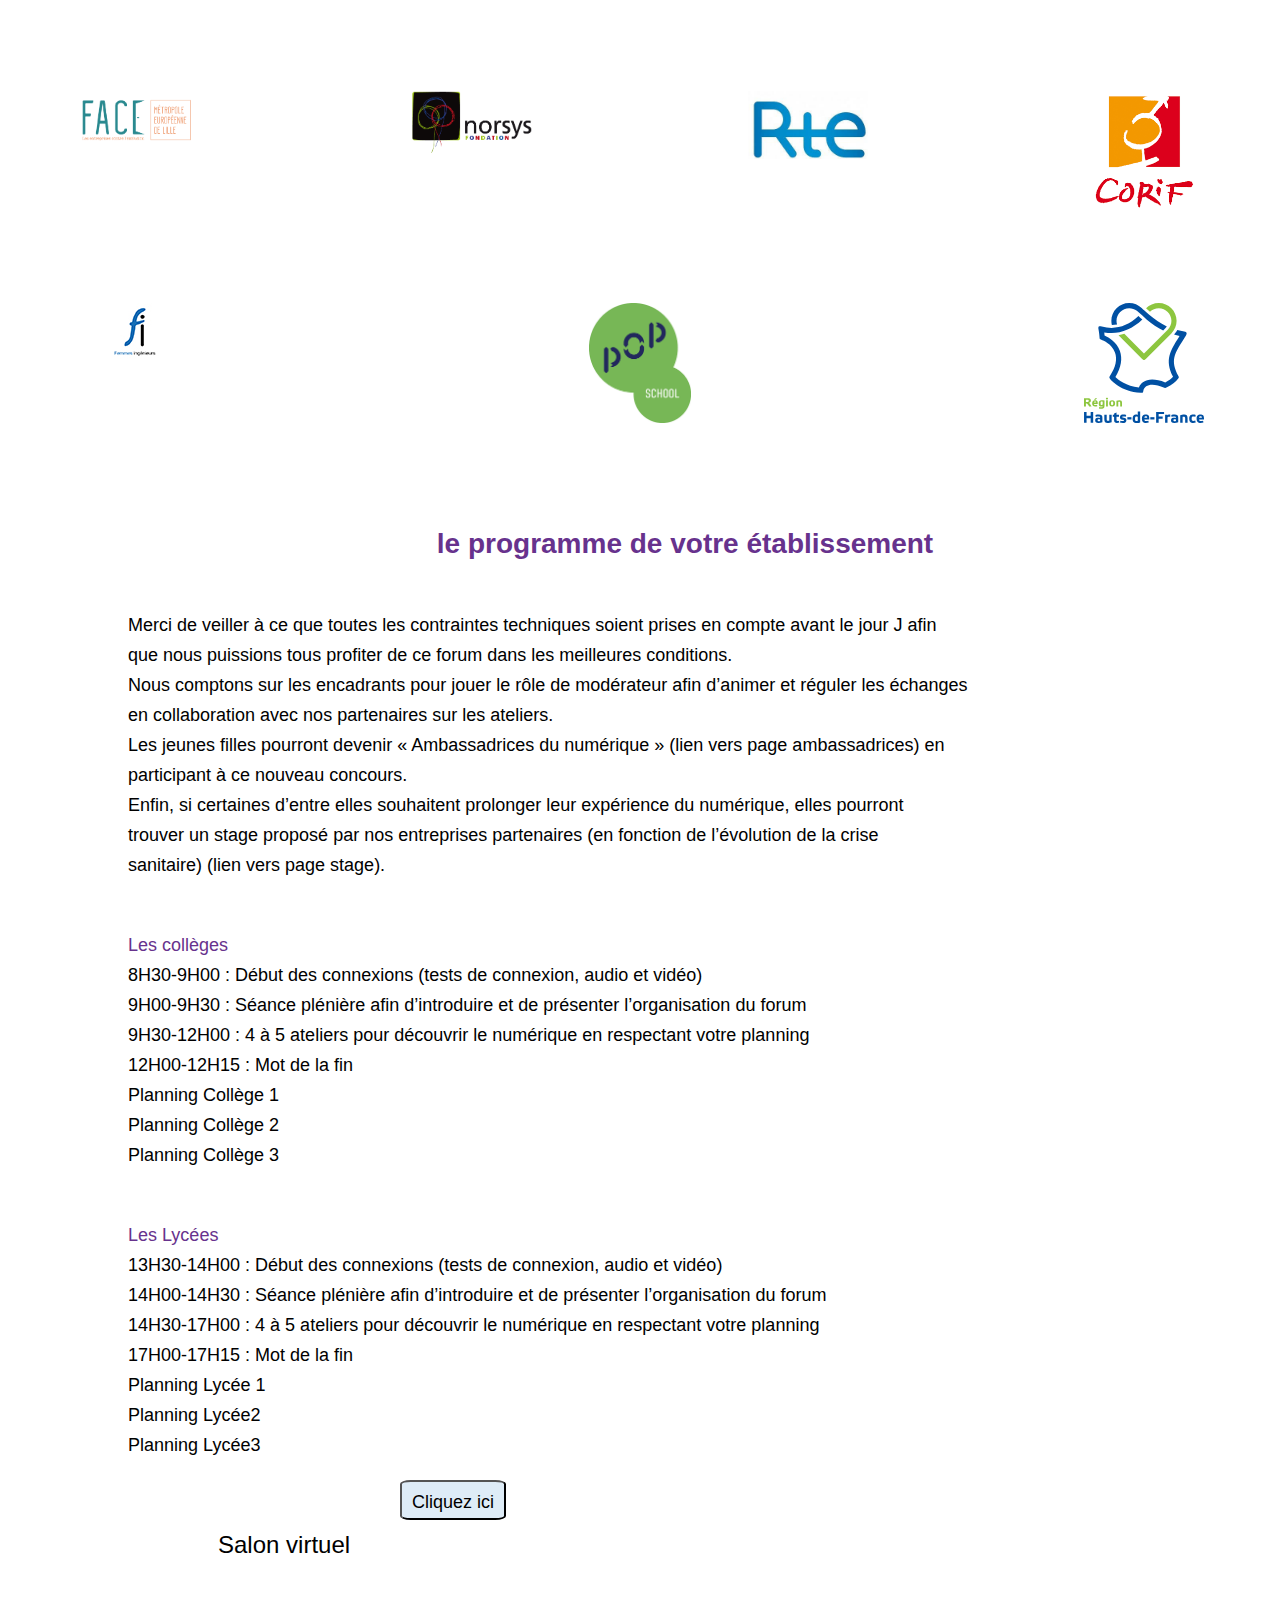
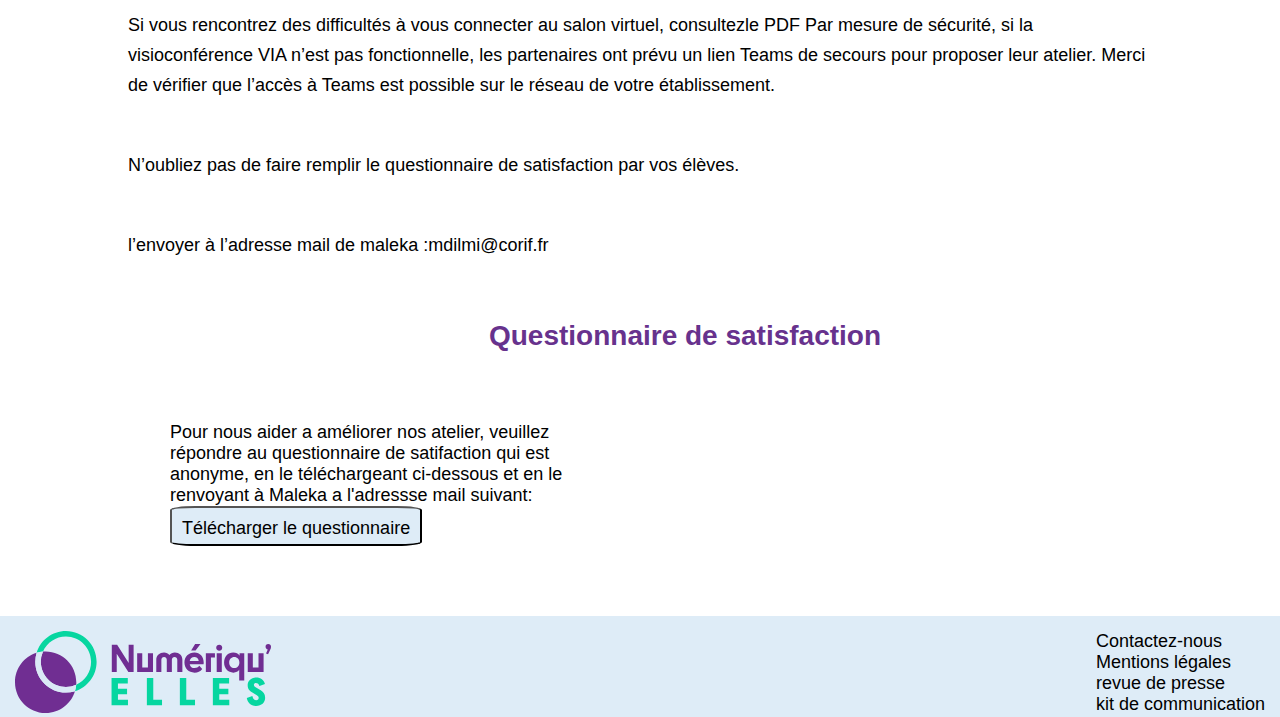
<file: numeriqu-elles-lille.html>
<!DOCTYPE html>
<html lang="en">

<head>
    <meta charset="UTF-8">
    <meta name="viewport" content="width=device-width, initial-scale=1.0">
    <link rel="stylesheet" href="style.css">
    <link rel="stylesheet" href="numeriqu-elles.css">
    <title>Numeriqu'elles lille</title>
</head>

<body>


   

<header>
  <nav class="navbar">
    <div class="logo">
      <a href="index.html">
        <img src="images/logo.svg" alt="Logo numériqu'elles">
      </a>
    </div>
    <div class="menu">
      <ul>
        <li>
          <a href="a_propos_de.html">A propos de</a>
        </li>
        <li> <a href="prepare_yoursel.html">Se préparer</a>
        </li>
        <li>
          <a href="going_further.html">Devenir Ambassadrice !</a>
        </li>
        <li>
          <a href="stages.html">Stages</a>
        </li>
        <li class="menu_item">
          <a href="numeriquelles.html">Numériqu'elles</a>
          <ul class="sub_menu">
            <li>
              <a href="numeriqu-elles-lille.html">Numériqu'elles Lille</a>
            </li>
            <li>
              <a href="numeriqu-elles-maubeuge.html">Numériqu'elles Maubeuge</a>
            </li>
            <li>
              <a href="numeriqu-elles-boulogne.html">Numériqu'elles Boulogne</a>
            </li>
            <li>
              <a href="numeriqu-elles-lens.html">Numériqu'elles Lens</a>
            </li>
          </ul>
        </li>
      </ul>
    </div>
    <div class="menu_mobile">
      <div class="button_hamburger">
        <img src="les_photos_drive/hamburger_icon.png" alt="menu mobile">
        <div class="list_mobile">
          <ul>
            <li>
              <a href="a_propos_de.html">A propos de</a>
            </li>
            <li> <a href="prepare_yoursel.html">Se préparer</a>
            </li>
            <li>
              <a href="going_further.html">Devenir Ambassadrice !</a>
            </li>
            <li>
              <a href="stages.html">Stages</a>
            </li>
            <li class="menu_item_mobile" id="listener">
              <span>Numériqu'elles</span>
              <ul class="sub_menu_mobile" id="target">
                <li>
                  <a href="numeriqu-elles-lille.html">Numériqu'elles Lille</a>
                </li>
                <li>
                  <a href="numeriqu-elles-maubeuge.html">Numériqu'elles Maubeuge</a>
                </li>
                <li>
                  <a href="numeriqu-elles-boulogne.html">Numériqu'elles Boulogne</a>
                </li>
                <li>
                  <a href="numeriqu-elles-lens.html">Numériqu'elles Lens</a>
                </li>
              </ul>
            </li>
          </ul>
        </div>
      </div>
    </div>
  </nav>
  <div class="header_bottom">
    <img class="rectangle_mobile" src="images/Rectangle_mobile.svg" alt="rectangle bleu">
    <img class="rectangle" src="images/Rectangle.svg" alt="Rectangle bleu">
    <div class="title">
      <p>sensibiliser</p>
      <p><span class="white">les</span>jeunesfilles</p>
      <p><span class="white">aux</span>metiers<span class="white">du</span></p>
      <p>numérique</p>
    </div>
    <div class="trait"></div>
    <img class="header" src="les_photos_drive/photo-header.jpg" alt="photo jeunes éléves">
  </div>
  <script type="text/javascript" src="script.js"></script>

</header>

    <h1>Numeriqu'<span>Elles </span>Lille</h1>
    <div class='section'>
        <p class='text'>Inscription via ce lien</p>
        <input type="button" value="Cliquez ici">
    </div>
    <h2>Les ateliers partenaires</h2>
    <div class="containers">
    <div class="container">
            <img src="les_photos_drive/AXA_Logo.svg" alt="logo">
        </div>
        <div class="container">
            <img src="les_photos_drive/logo_orange.png" alt="logo">
        </div>
        <div class="container">
            <img src="les_photos_drive/logo_kiloutou.png" alt="logo">
        </div>
        <div class="container">
            <img src="les_photos_drive/orientoi.png" alt="logo">
        </div>
        <div class="container">
            <img src="les_photos_drive/logo_upcycle.png" alt="logo">
        </div>
        <div class="container">
            <img src="les_photos_drive/Euratechnologies.jpeg" alt="logo">
        </div>
        <div class="container">
            <img src="les_photos_drive/logo_simplon.png" alt="logo">
        </div>
        <div class="container">
            <img src="les_photos_drive/logo_laredoute.png" alt="logo">
        </div>
        <div class="container">
            <img src="les_photos_drive/logo_ibm.png" alt="logo">
        </div>
        <div class="container">
            <img src="les_photos_drive/logo-Decathlon.jpg" alt="logo">
        </div>
        <div class="container">
            <img src="les_photos_drive/logo_epitech.png" alt="logo">
        </div>
        <div class="container">
            <img src="les_photos_drive/logo_inria.png" alt="logo">
        </div>
        <div class="container">
            <img src="les_photos_drive/logo_facemel.png" alt="logo">
        </div>
        <div class="container">
            <img src="les_photos_drive/logo_fondation_norsys.png" alt="logo">
        </div>
        <div class="container">
            <img src="les_photos_drive/rte_nord.jpeg" alt="logo">
        </div>
        <div class="container">
            <img src="les_photos_drive/corif.png" alt="logo">
        </div>
        <div class="container">
            <img src="les_photos_drive/logo_fi.jpg" alt="logo">
        </div>
        <div class="container">
            <img src="les_photos_drive/logo_pop.png" alt="pop-school">
        </div>
        <div class="container">
            <img src="les_photos_drive/Logo_Hauts-de-France_2016.svg" alt="logo">
        </div>
    </div>
    <div>
        <h2>le programme de votre établissement</h2>
        <div class='section2'>
            <p> Merci de veiller à ce que toutes les contraintes techniques soient prises en compte avant le jour J afin <br>
                que nous puissions tous profiter de ce forum dans les meilleures conditions. <br>
                Nous comptons sur les encadrants pour jouer le rôle de modérateur afin d’animer et réguler les échanges <br>
                en collaboration avec nos partenaires sur les ateliers. <br>
                Les jeunes filles pourront devenir « Ambassadrices du numérique » (lien vers page ambassadrices) en <br>
                participant à ce nouveau concours. <br>
                Enfin, si certaines d’entre elles souhaitent prolonger leur expérience du numérique, elles pourront <br>
                trouver un stage proposé par nos entreprises partenaires (en fonction de l’évolution de la crise <br>
                sanitaire) (lien vers page stage).</p>

            <p><span>Les collèges</span> <br>
                8H30-9H00 : Début des connexions (tests de connexion, audio et vidéo) <br>
                9H00-9H30 : Séance plénière afin d’introduire et de présenter l’organisation du forum <br>
                9H30-12H00 : 4 à 5 ateliers pour découvrir le numérique en respectant votre planning <br>
                12H00-12H15 : Mot de la fin <br>
                Planning Collège 1 <br>
                Planning Collège 2 <br>
                Planning Collège 3 <br>
            </p>
            <p><span>Les Lycées</span> <br>
                13H30-14H00 : Début des connexions (tests de connexion, audio et vidéo) <br>
                14H00-14H30 : Séance plénière afin d’introduire et de présenter l’organisation du forum <br>
                14H30-17H00 : 4 à 5 ateliers pour découvrir le numérique en respectant votre planning <br>
                17H00-17H15 : Mot de la fin <br>
                Planning Lycée 1 <br>
                Planning Lycée2 <br>
                Planning Lycée3
            </p>

        </div>
        <div class='section2'>
            <div class="section">
            <p class='text'>Salon virtuel</p>
            <input type="button" value="Cliquez ici">
        </div>
        
            <p>Si vous rencontrez des difficultés à vous connecter au salon virtuel, consultezle PDF
                Par mesure de sécurité, si la visioconférence VIA n’est pas fonctionnelle,
                les partenaires ont prévu un lien Teams de secours pour proposer leur atelier.
                Merci de vérifier que l’accès à Teams est possible sur le réseau de votre établissement.
            </p>
        <p>
            N’oubliez pas de faire remplir le questionnaire de satisfaction par vos élèves.
        </p>
        <p>
            l’envoyer à l’adresse mail de maleka :mdilmi@corif.fr
        </p>
    </div>
    </div>
    <h2>Questionnaire de satisfaction</h2>
    <div class='satifaction'>
        <div class='text-satifaction'>
            <p>Pour nous aider a améliorer nos atelier, veuillez répondre au questionnaire de satifaction qui est
                anonyme, en le
                téléchargeant ci-dessous et en le renvoyant à Maleka a l'adressse mail suivant:</p>
            <a href="https://drive.google.com/file/d/1PFpiost2ZQtKJQVrMep0qgHCOM3Ju9aC/view?usp=sharing "><input
                    type="button" value="Télécharger le questionnaire"></a>
        </div>
        <div class="pdf">
        </div>
    </div>
<footer>
    <div class="footer">
      <div class="image_footer">
        <img src="les_photos_drive/logo.svg" alt="Logo numériqu'elles">
      </div>
      <p></p>
      <div class="footer_text">
        <p>
          <a href="mailto:mailto:murielle.delrot@region-academique-hauts-de-france.fr" target="_blank">Contactez-nous</a>
        </p>
        <p>
          <a href="mentions.html">Mentions légales</a>
        </p>
        <p>
          <a href="review.html">revue de presse</a>
        </p>
        <p>
          <a href="kit_communication.html">kit de communication</a>
        </p>
      </div>
    </div>
  </footer>
</body>

</html>
</file>
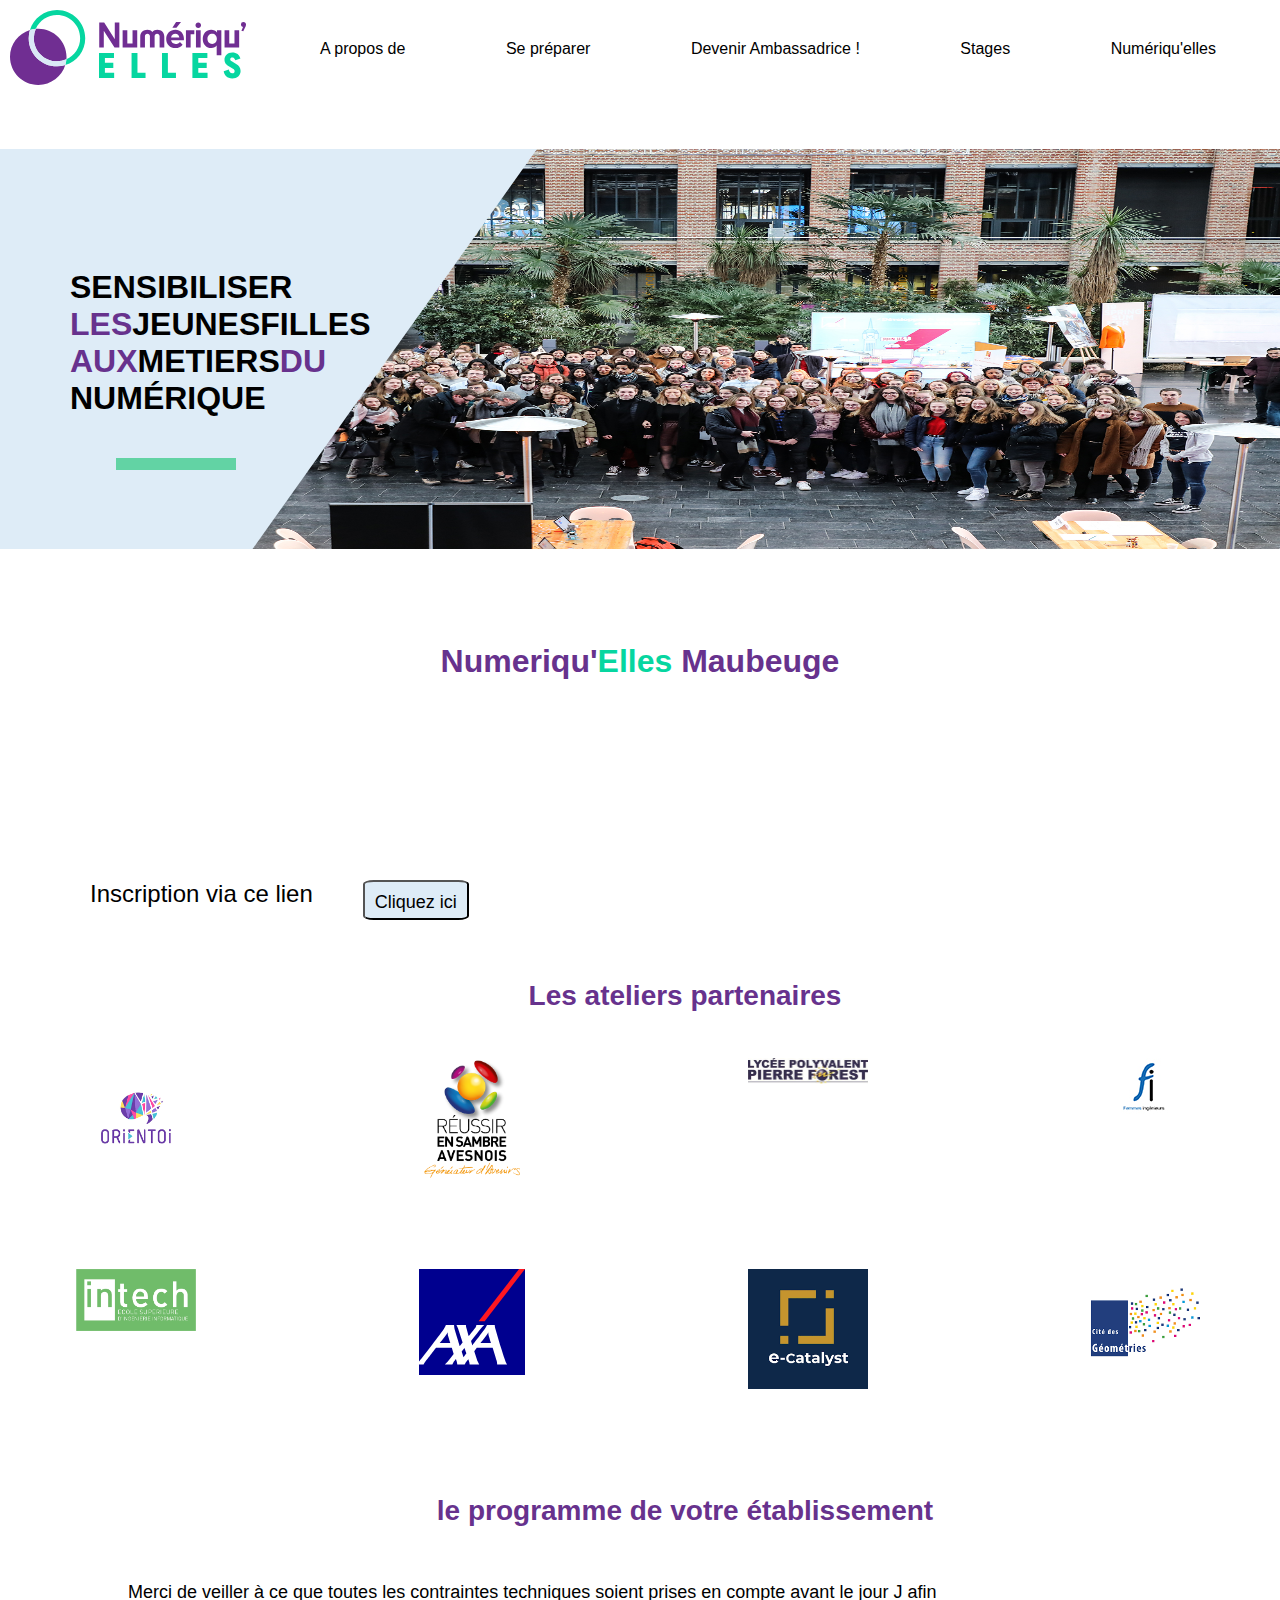
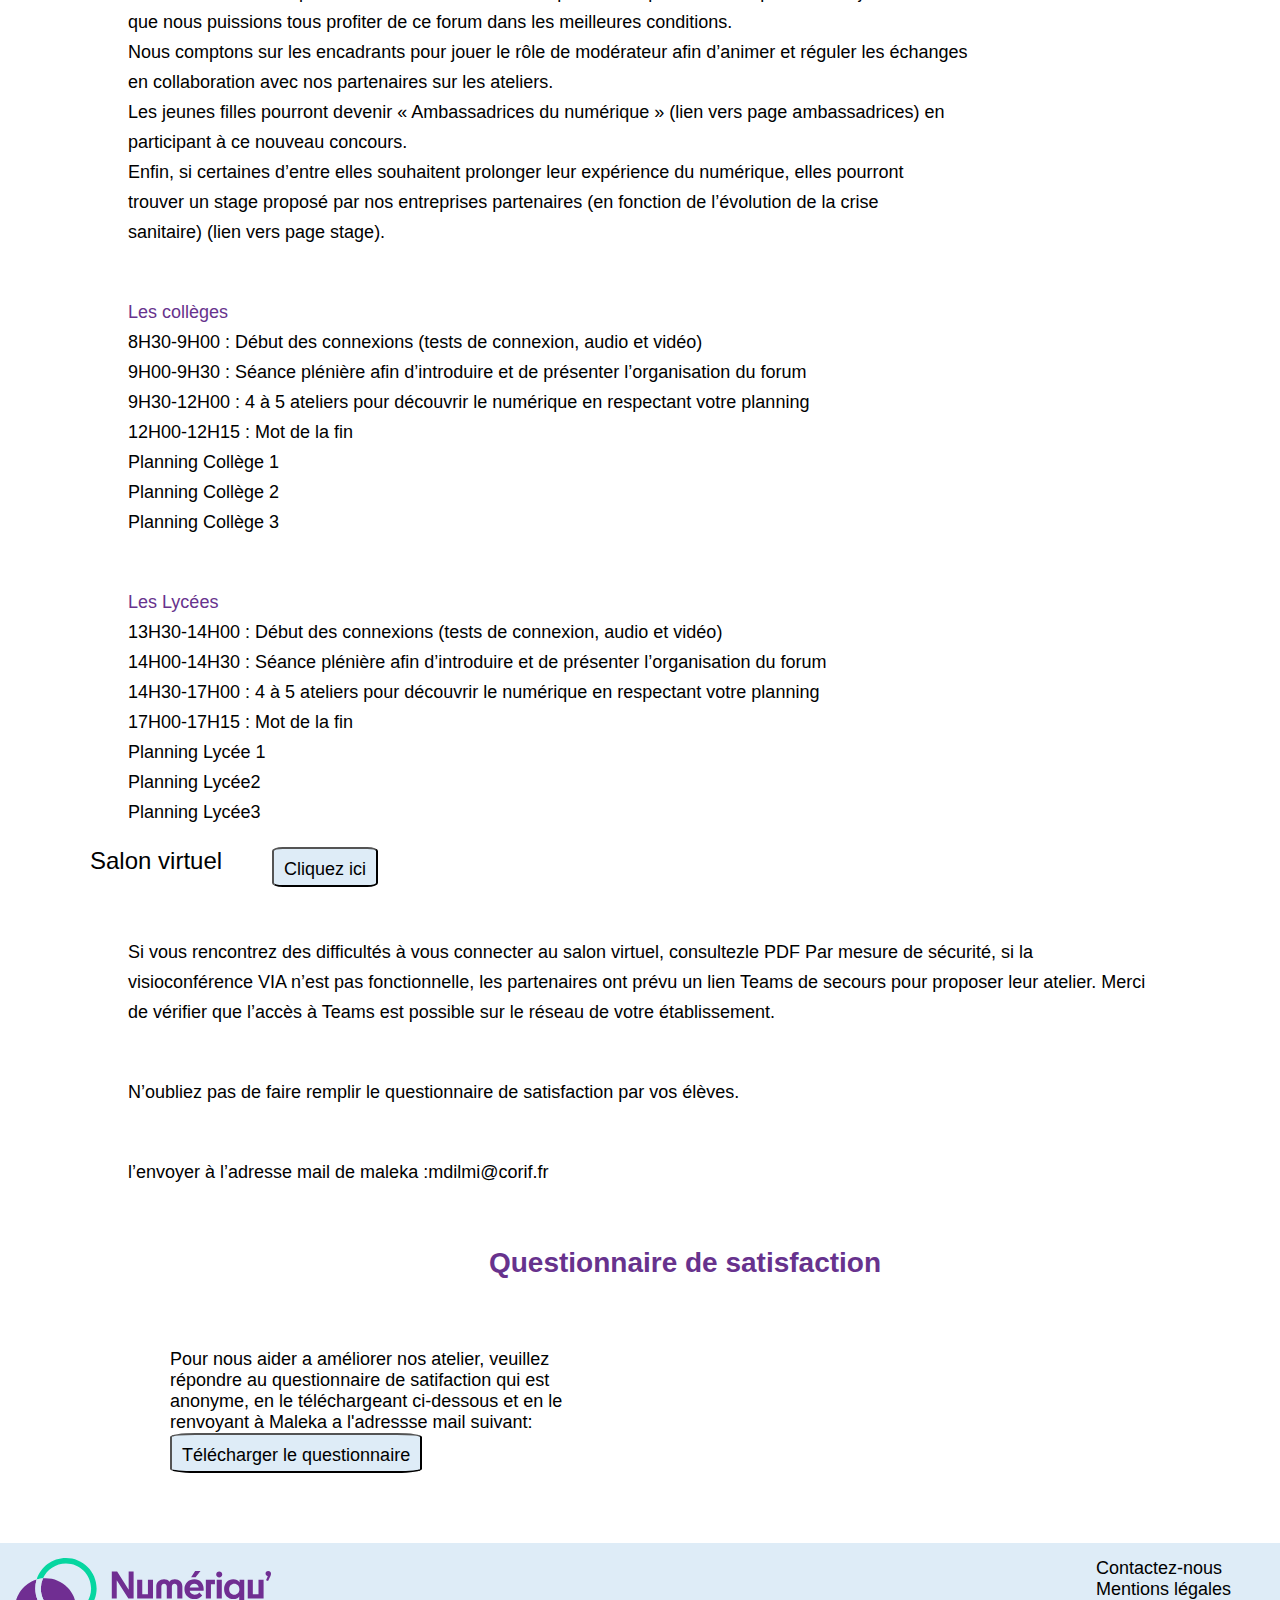
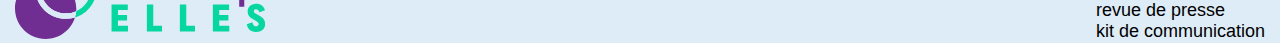
<file: numeriqu-elles-maubeuge.html>
<!DOCTYPE html>
<html lang="en">

<head>
    <meta charset="UTF-8">
    <meta name="viewport" content="width=device-width, initial-scale=1.0">
    <link rel="stylesheet" href="style.css">
    <link rel="stylesheet" href="numeriqu-elles.css">
    <title>Numeriqu'elles Maubeuge</title>
</head>


<header>
  <nav class="navbar">
    <div class="logo">
      <a href="index.html">
        <img src="images/logo.svg" alt="Logo numériqu'elles">
      </a>
    </div>
    <div class="menu">
      <ul>
        <li>
          <a href="a_propos_de.html">A propos de</a>
        </li>
        <li> <a href="prepare_yoursel.html">Se préparer</a>
        </li>
        <li>
          <a href="going_further.html">Devenir Ambassadrice !</a>
        </li>
        <li>
          <a href="stages.html">Stages</a>
        </li>
        <li class="menu_item">
          <a href="numeriquelles.html">Numériqu'elles</a>
          <ul class="sub_menu">
            <li>
              <a href="numeriqu-elles-lille.html">Numériqu'elles Lille</a>
            </li>
            <li>
              <a href="numeriqu-elles-maubeuge.html">Numériqu'elles Maubeuge</a>
            </li>
            <li>
              <a href="numeriqu-elles-boulogne.html">Numériqu'elles Boulogne</a>
            </li>
            <li>
              <a href="numeriqu-elles-lens.html">Numériqu'elles Lens</a>
            </li>
          </ul>
        </li>
      </ul>
    </div>
    <div class="menu_mobile">
      <div class="button_hamburger">
        <img src="les_photos_drive/hamburger_icon.png" alt="menu mobile">
        <div class="list_mobile">
          <ul>
            <li>
              <a href="a_propos_de.html">A propos de</a>
            </li>
            <li> <a href="prepare_yoursel.html">Se préparer</a>
            </li>
            <li>
              <a href="going_further.html">Devenir Ambassadrice !</a>
            </li>
            <li>
              <a href="stages.html">Stages</a>
            </li>
            <li class="menu_item_mobile" id="listener">
              <span>Numériqu'elles</span>
              <ul class="sub_menu_mobile" id="target">
                <li>
                  <a href="numeriqu-elles-lille.html">Numériqu'elles Lille</a>
                </li>
                <li>
                  <a href="numeriqu-elles-maubeuge.html">Numériqu'elles Maubeuge</a>
                </li>
                <li>
                  <a href="numeriqu-elles-boulogne.html">Numériqu'elles Boulogne</a>
                </li>
                <li>
                  <a href="numeriqu-elles-lens.html">Numériqu'elles Lens</a>
                </li>
              </ul>
            </li>
          </ul>
        </div>
      </div>
    </div>
  </nav>
  <div class="header_bottom">
    <img class="rectangle_mobile" src="images/Rectangle_mobile.svg" alt="rectangle bleu">
    <img class="rectangle" src="images/Rectangle.svg" alt="Rectangle bleu">
    <div class="title">
      <p>sensibiliser</p>
      <p><span class="white">les</span>jeunesfilles</p>
      <p><span class="white">aux</span>metiers<span class="white">du</span></p>
      <p>numérique</p>
    </div>
    <div class="trait"></div>
    <img class="header" src="les_photos_drive/photo-header.jpg" alt="photo jeunes éléves">
  </div>
  <script type="text/javascript" src="script.js"></script>

</header>


    <h1>Numeriqu'<span>Elles </span>Maubeuge</h1>
    <div class='section'>
        <p class='text'>Inscription via ce lien</p>
        <input type="button" value="Cliquez ici">
    </div>
    <h2>Les ateliers partenaires</h2>

    <div class="containers">
    <div class='container'>
            <a href="https://www.orientoi.fr/"><img src="les_photos_drive/orientoi.png" alt="logo"></a>
        </div>
        <div class='container'>
            <a href="https://www.gipreussir.fr/"><img src="les_photos_drive/logo_resa.png" alt="logo"></a>
        </div>
        <div class='container'>
            <a href="https://pierre-forest-maubeuge.enthdf.fr/"><img src="les_photos_drive/lycée_maubeuge_logo.jpg" alt="logo"></a>
        </div>
        <div class='container'>
            <a href="https://www.femmes-ingenieurs.org/"><img src="les_photos_drive/logo_fi.jpg" alt="logo"></a>
        </div>
        <div class='container'>
            <a href="https://www.intechinfo.fr/"><img src="les_photos_drive/logo_intech.png" alt="logo"></a>
        </div>
        <div class='container'>
            <a href="https://www.axa.fr/"><img src="les_photos_drive/AXA_Logo.svg" alt="logo"></a>
        </div>
        <div class='container'>
            <a href="https://e-catalyst.fr/"><img src="les_photos_drive/logo_catalyst.png" alt="logo"></a>
        </div>
        <div class='container'>
            <a href="https://www.citedesgeometries.org/newcdg/"><img src="les_photos_drive/logo_geometris.png" alt="logo"></a>
        </div>
    </div>
    <h2>le programme de votre établissement</h2>
        <div class='section2'>
            <p> Merci de veiller à ce que toutes les contraintes techniques soient prises en compte avant le jour J afin <br>
                que nous puissions tous profiter de ce forum dans les meilleures conditions. <br>
                Nous comptons sur les encadrants pour jouer le rôle de modérateur afin d’animer et réguler les échanges <br>
                en collaboration avec nos partenaires sur les ateliers. <br>
                Les jeunes filles pourront devenir « Ambassadrices du numérique » (lien vers page ambassadrices) en <br>
                participant à ce nouveau concours. <br>
                Enfin, si certaines d’entre elles souhaitent prolonger leur expérience du numérique, elles pourront <br>
                trouver un stage proposé par nos entreprises partenaires (en fonction de l’évolution de la crise <br>
                sanitaire) (lien vers page stage).</p>

            <p><span>Les collèges</span> <br>
                8H30-9H00 : Début des connexions (tests de connexion, audio et vidéo) <br>
                9H00-9H30 : Séance plénière afin d’introduire et de présenter l’organisation du forum <br>
                9H30-12H00 : 4 à 5 ateliers pour découvrir le numérique en respectant votre planning <br>
                12H00-12H15 : Mot de la fin <br>
                Planning Collège 1 <br>
                Planning Collège 2 <br>
                Planning Collège 3 <br>
            </p>
            <p><span>Les Lycées</span> <br>
                13H30-14H00 : Début des connexions (tests de connexion, audio et vidéo) <br>
                14H00-14H30 : Séance plénière afin d’introduire et de présenter l’organisation du forum <br>
                14H30-17H00 : 4 à 5 ateliers pour découvrir le numérique en respectant votre planning <br>
                17H00-17H15 : Mot de la fin <br>
                Planning Lycée 1 <br>
                Planning Lycée2 <br>
                Planning Lycée3
            </p>

        </div>
        
            <div class="section">
            <p class='text'>Salon virtuel</p>
            <input type="button" value="Cliquez ici">
        </div>
        <div class='section2'>
        
            <p>Si vous rencontrez des difficultés à vous connecter au salon virtuel, consultezle PDF
                Par mesure de sécurité, si la visioconférence VIA n’est pas fonctionnelle,
                les partenaires ont prévu un lien Teams de secours pour proposer leur atelier.
                Merci de vérifier que l’accès à Teams est possible sur le réseau de votre établissement.
            </p>
        <p>
            N’oubliez pas de faire remplir le questionnaire de satisfaction par vos élèves.
        </p>
        <p>
            l’envoyer à l’adresse mail de maleka :mdilmi@corif.fr
        </p>
    </div>
    </div>
    <h2>Questionnaire de satisfaction</h2>
    <div class='satifaction'>
        <div class='text-satifaction'>
            <p>Pour nous aider a améliorer nos atelier, veuillez répondre au questionnaire de satifaction qui est
                anonyme, en le
                téléchargeant ci-dessous et en le renvoyant à Maleka a l'adressse mail suivant:</p>
            <a href="https://drive.google.com/file/d/1PFpiost2ZQtKJQVrMep0qgHCOM3Ju9aC/view?usp=sharing "><input
                    type="button" value="Télécharger le questionnaire"></a>
        </div>
        <div class="pdf">
        </div>
    </div>
<footer>
    <div class="footer">
      <div class="image_footer">
        <img src="les_photos_drive/logo.svg" alt="Logo numériqu'elles">
      </div>
      <p></p>
      <div class="footer_text">
        <p>
          <a href="mailto:mailto:murielle.delrot@region-academique-hauts-de-france.fr" target="_blank">Contactez-nous</a>
        </p>
        <p>
          <a href="mentions.html">Mentions légales</a>
        </p>
        <p>
          <a href="review.html">revue de presse</a>
        </p>
        <p>
          <a href="kit_communication.html">kit de communication</a>
        </p>
      </div>
    </div>
  </footer>
</body>

</html>
</file>
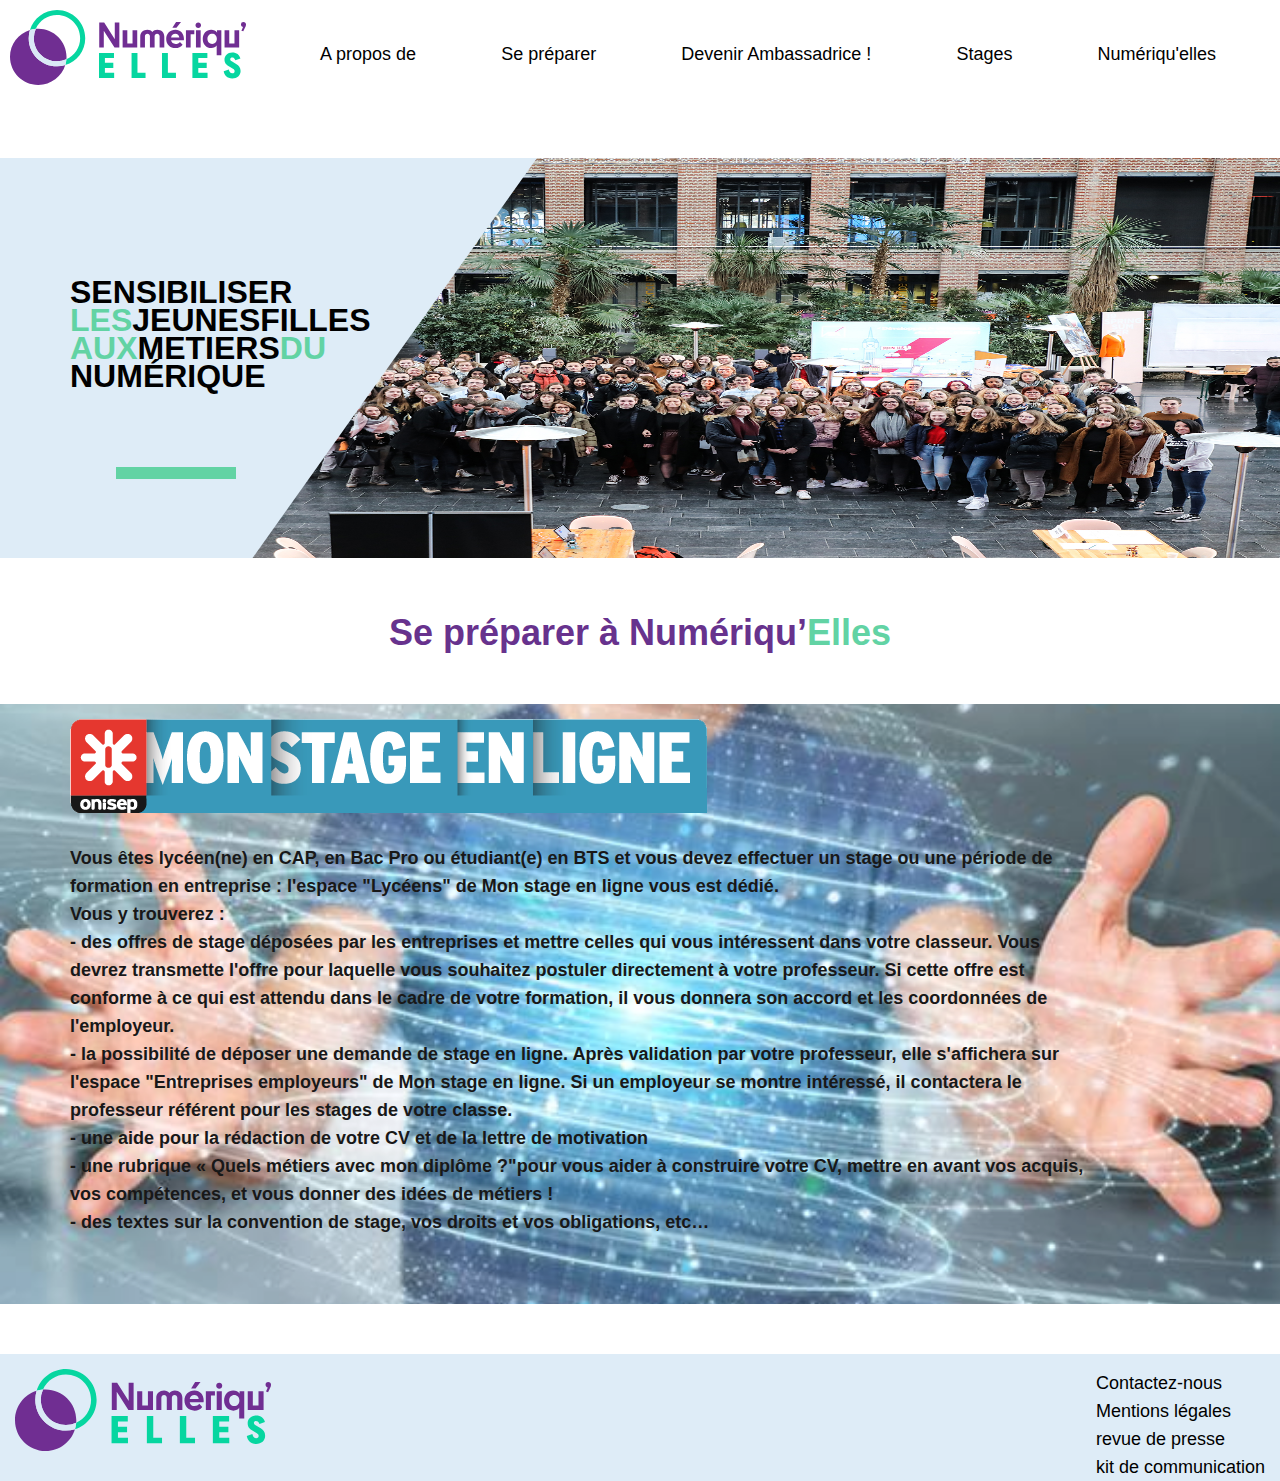
<file: prepare_yourself.html>
<!DOCTYPE html>
<html lang="en">
<head>
  <meta charset="UTF-8">
  <meta name="viewport" content="width=device-width, initial-scale=1.0">
  <link rel="stylesheet" href="style.css">
  <link rel="stylesheet" href="prepare_yourself.css">
  <title>NUMERIQU'ELLES</title>
</head>
<body>
  

<header>
  <nav class="navbar">
    <div class="logo">
      <a href="index.html">
        <img src="images/logo.svg" alt="Logo numériqu'elles">
      </a>
    </div>
    <div class="menu">
      <ul>
        <li>
          <a href="a_propos_de.html">A propos de</a>
        </li>
        <li> <a href="prepare_yoursel.html">Se préparer</a>
        </li>
        <li>
          <a href="going_further.html">Devenir Ambassadrice !</a>
        </li>
        <li>
          <a href="stages.html">Stages</a>
        </li>
        <li class="menu_item">
          <a href="numeriquelles.html">Numériqu'elles</a>
          <ul class="sub_menu">
            <li>
              <a href="numeriqu-elles-lille.html">Numériqu'elles Lille</a>
            </li>
            <li>
              <a href="numeriqu-elles-maubeuge.html">Numériqu'elles Maubeuge</a>
            </li>
            <li>
              <a href="numeriqu-elles-boulogne.html">Numériqu'elles Boulogne</a>
            </li>
            <li>
              <a href="numeriqu-elles-lens.html">Numériqu'elles Lens</a>
            </li>
          </ul>
        </li>
      </ul>
    </div>
    <div class="menu_mobile">
      <div class="button_hamburger">
        <img src="les_photos_drive/hamburger_icon.png" alt="menu mobile">
        <div class="list_mobile">
          <ul>
            <li>
              <a href="a_propos_de.html">A propos de</a>
            </li>
            <li> <a href="prepare_yoursel.html">Se préparer</a>
            </li>
            <li>
              <a href="going_further.html">Devenir Ambassadrice !</a>
            </li>
            <li>
              <a href="stages.html">Stages</a>
            </li>
            <li class="menu_item_mobile" id="listener">
              <span>Numériqu'elles</span>
              <ul class="sub_menu_mobile" id="target">
                <li>
                  <a href="numeriqu-elles-lille.html">Numériqu'elles Lille</a>
                </li>
                <li>
                  <a href="numeriqu-elles-maubeuge.html">Numériqu'elles Maubeuge</a>
                </li>
                <li>
                  <a href="numeriqu-elles-boulogne.html">Numériqu'elles Boulogne</a>
                </li>
                <li>
                  <a href="numeriqu-elles-lens.html">Numériqu'elles Lens</a>
                </li>
              </ul>
            </li>
          </ul>
        </div>
      </div>
    </div>
  </nav>
  <div class="header_bottom">
    <img class="rectangle_mobile" src="images/Rectangle_mobile.svg" alt="rectangle bleu">
    <img class="rectangle" src="images/Rectangle.svg" alt="Rectangle bleu">
    <div class="title">
      <p>sensibiliser</p>
      <p><span class="white">les</span>jeunesfilles</p>
      <p><span class="white">aux</span>metiers<span class="white">du</span></p>
      <p>numérique</p>
    </div>
    <div class="trait"></div>
    <img class="header" src="les_photos_drive/photo-header.jpg" alt="photo jeunes éléves">
  </div>
  <script type="text/javascript" src="script.js"></script>

</header>

  <div>
    <h1>Se préparer à Numériqu’<span>Elles</span></h1>
  </div>
  <section class="container">
  <div class="container_prepare_yourself">  
    <div class="container_logo_onisep"></div>
    <div class="container_text_prepare_yourself">
      <p>Vous êtes lycéen(ne) en CAP, en Bac Pro ou étudiant(e) en BTS et vous devez effectuer un stage ou une période de formation en entreprise : l'espace "Lycéens" de Mon stage en ligne vous est dédié.</p>
      <p>Vous y trouverez :</p>
      <ul>
        <li>- des offres de stage déposées par les entreprises et mettre celles qui vous intéressent dans votre classeur. Vous devrez transmette l'offre pour laquelle vous souhaitez postuler directement à votre professeur. Si cette offre est conforme à ce qui est attendu dans le cadre de votre formation,  il vous donnera son accord et les coordonnées de l'employeur.</li>
        <li>- la possibilité de déposer une demande de stage en ligne. Après validation par votre professeur, elle s'affichera sur l'espace "Entreprises employeurs" de Mon stage en ligne. Si un employeur se montre intéressé, il contactera le professeur référent pour les stages de votre classe.</li>
        <li>- une aide pour la rédaction de votre CV et de la lettre de motivation</li>
        <li>- une rubrique « Quels métiers avec mon diplôme ?"pour vous aider à construire votre CV, mettre en avant vos acquis, vos compétences, et  vous donner des idées de métiers !</li>
        <li>- des textes sur la convention de stage, vos droits et vos obligations, etc…</li>
      </ul>
    </div>
  </div>
  </section>
<footer>
    <div class="footer">
      <div class="image_footer">
        <img src="les_photos_drive/logo.svg" alt="Logo numériqu'elles">
      </div>
      <p></p>
      <div class="footer_text">
        <p>
          <a href="mailto:mailto:murielle.delrot@region-academique-hauts-de-france.fr" target="_blank">Contactez-nous</a>
        </p>
        <p>
          <a href="mentions.html">Mentions légales</a>
        </p>
        <p>
          <a href="review.html">revue de presse</a>
        </p>
        <p>
          <a href="kit_communication.html">kit de communication</a>
        </p>
      </div>
    </div>
  </footer>
</body>
</html>
</file>
<file: style.css>
* {
  margin: 0;
  padding: 0;
  font-family: 'Helvetica neue LT', sans-serif;
}

footer {
  background-color: #DEECF7;
}

.logo img {
  margin: 10px;
}

.navbar {
  display: flex;
}

.menu_mobile {
  display: none;
}

.logo {
  width: 20%;
}

.menu {
  width: 70%;
  margin: 40px auto;
}

.menu > ul {
  display: flex;
  justify-content: space-between;
}

.menu > ul > li {
  display: inline-block;
}

.menu ul li:hover {
  background-color: #06D6A0;
}

.menu ul li a {
  text-decoration: none;
  color: black
}

.sub_menu {
  display: none;
  text-align: justify;
  padding-left: 20px;
  position: absolute;
  right: 1%;
  background-color: #fafafa;
  width: 20%;
}

.menu ul li:hover ul {
  display: block;
}

.sub_menu li {
  padding: 10px 0;
}

.sub_menu li:hover {
  background-color: white;
  border-radius: 5px;
}

.title {
  position: absolute;
  margin: 120px 70px;
}

.title p {
  text-transform: uppercase;
  font-weight: bold;
  font-size: 32px;
}

.rectangle_mobile {
  display: none;
}

.header {
  width: 100%;
  height: 400px;
}

.header_bottom {
  padding-top: 50px;
}

.rectangle {
  height: 400px;
  position: absolute;
}

.trait {
  position: absolute;
  border-left: 12px solid #62D3A4;
  height: 120px;
  transform: rotate(90deg);
  margin: 255px 170px;
}

.flexbox {
  display: flex;
  justify-content: space-around;
  padding-top: 30px;
}

.flexbox_program {
  display: flex;
  flex-direction: column;
  width: 40%;
}

.purple {
  color: #67328D;
  font-size: 28px;
  text-align: center;
  margin-bottom: 35px;
}

.green {
  color: #62D3A4;
  font-size: 24px;
}

.findings {
  width: 40%;
  padding-top: 45px;
}

.findings p {
  font-size: 18px;
  line-height: 30px;
}

.goals {
  width: 40%;
  padding-top: 20px;
}

.goals p {
  font-size: 18px;
}

.flexbox_edition {
  display: flex;
  flex-direction: column;
  align-items: center;
  width: 40%;
}

.programme {
  line-height: 30px;
  font-size: 18px;
}

.programme li {
  padding-top: 10px;

}

.list {
  font-size: 18px;
}

.green_list {
  color: #62D3A4;
}

.flexbox_opportunities {
  display: flex;
  flex-direction: column;
  align-items: center;
  padding-top: 50px;
}

.list_opportunities {
  padding-top: 30px;
  line-height: 30px;
  width: 30%;
  font-size: 18px;
  padding-bottom: 20px;
}

.list_opportunities li {
  padding-top: 10px;
}

.flexbox_workshop {
  display: flex;
  justify-content: space-around;
  padding-top: 20px;
}

.workshop {
  width: 90%;
}

.event{
  background-color: #DEECF7;
}

.title_event {
  text-align: center;
  padding-top: 50px;
}

.flexbox_event {
  display: flex;
  justify-content: space-around;
  padding-top: 100px;
}

.event_green {
  color: #62D3A4;
  font-size: 54px;
}

.event_text {
  padding-top: 30px;
  padding-bottom: 30px;
}

.flexbox_event div {
  width: 200px;
  text-align: center;
}


.flexbox_organization {
  display: flex;
  flex-direction: column;
  align-items: center;
  padding-top: 30px;
}

.purple_organization {
  text-align: center;
  color: #67328D;
}

.list_organization {
  text-align: justify;
  padding-top: 30px;
  width: 40%;
  line-height: 30px;
  padding-bottom: 20px;
  font-size: 18px;
}

.list_organization li {
  padding-top: 10px;
}

.partners {
  padding-top: 50px;
  width: 80%;
  padding-left: 150px;
}

.image_footer {
  width: 20%;
  padding-left: 15px;
  padding-top: 15px;
}

.footer {
  display: flex;
  justify-content: space-between;
}

.footer_text {
  padding-right: 15px;
  padding-top: 15px;
}

.footer_text a {
  text-decoration: none;
  color: black;
}


@media screen and (max-width: 768px) {
  .menu {
    display: none;
  }

  .menu_mobile {
    display: block;
    z-index: 10;
  }

  .button_hamburger {
    float: right;
    width: 10%;
  }

  .logo {
    width: 100%;
  }

  .button_hamburger img {
    width: 100%;
  }

  .flexbox {
    flex-wrap: wrap;
  }

  .rectangle {
    display: none;
  }

  .rectangle_mobile {
    display: block;
    position: absolute;
    height: 242px;
  }

  .header {
    height: 240px;
  }

  .title {
    margin: 75px 15px;
    font-size: 14px;
  }

  .trait {
    margin: 150px 60px;
    height: 95px;
  }

  .title p {
    font-size: 1.2em;
  }

.list_mobile {
  display: none;
  position: absolute;
  width: 50%;
  float: none;
  text-align: center;
  background-color: #fafafa;
  top: 33px;
  right: 0;
  padding: 0 20px;
}

.findings {
  width: 75%;
  font-size: 12px;
}

.findings p {
  font-size: 12px;
}

.goals {
  width: 50%;
  font-size: 12px;
}

.purple {
  font-size: 16px;
}

.programme {
  width: 100%;
  font-size: 12px;
}

.flexbox_program {
  align-items: center;
  width: 70%;
}

.list {
  width: 80%;
  font-size: 12px;
}

.list_opportunities {
  font-size: 12px;
  width: 60%;
}

.flexbox_event {
  flex-wrap: wrap;
}

.event_green {
  font-size: 24px;
}

.flexbox_event {
  font-size: 12px;
}

.purple_organization {
  font-size: 16px;
}

.list_organization {
  font-size: 12px;
  width: 60%;
}

.list_mobile ul li {
  float: none;
  width: 100%;
  text-align: center;
  padding: 10px 0;
}

.list_mobile ul:hover {
  display: block;
}

.navbar a {
  text-decoration: none;
  color: black;
}

nav ul {
  list-style-type: none;
}

.button_hamburger:hover .list_mobile {
  display: block;
}

.flexbox_workshop {
  flex-wrap: wrap;
}

.sub_menu_mobile {
  display: none;
}

.partners {
  padding-left: 50px;
}

@media screen and (min-width: 768px) and (max-width: 992px) {
  .goals {
    width: 50%;
  }

  .list {
    width: 40%;
  }

  .programme {
    line-height: normal;
  }

  .list_opportunities {
    line-height: normal;
  }

  .purple {
    font-size: 18px;
  }

  .list_organization {
    line-height: normal;
  }

}
</file>
<file: going_further.css>
* {
  font-family: 'Helvetica Neue', sans-serif;
}

h1 {
  color: #67328D;
  text-align: center;
  font-weight: bold;
  font-size: 36px;
  margin: 50px 20px 20px 20px;
} 

span {
  color: #62D3A4;
}

a {
  color: #67328D;
  text-decoration: none;
}

p,
li {
  font-size: 18px;
}

button {
  background-color: #62D3A4;
  padding: 15px;
  margin: 15px;
  font-weight: bold;
  border: none;
  width:100%;
}

.container_ambassadress {
  padding: 70px;
}

.container_ambassadress li {
  list-style-type: none;
  margin-left: 40px;
}

.container_ambassadress div {
  padding: 20px;
}

.important_information {
  font-weight: bold;
}

.send_your_production {
  width: 50%;
  margin-left: 25%;
}

.logo_equality_girl_boy {
  float: right;
  padding-right: 130px;
  width: 200px;
}

.guest_numeriquelles {
  width: 80%;
  height: 20%;
  margin-left: 10%;
  margin-top: 50px;
}

@media screen and (min-width: 769px) and (max-width: 992px) {

  .send_your_production {
    margin-left: 20%;
  }  
}

@media screen and (min-width: 375px) and (max-width: 768px) {

  h1 {
    font-size: 24px;
    margin: 30px 20px 0 20px;
  }

  p,
  li {
  font-size: 14px;
  }

  button {
    margin: 10px;
  }

  .container_ambassadress {
    padding: 30px;
  }

  .logo_equality_girl_boy {
    padding: 0 70px 20px 0;
  }

  .send_your_production {
    width: 75%;
    margin-left: 5%;
  }  

  .container_ambassadress li {
    margin-left: 20px;
  }

}
</file>
<file: numeriqu-elles.css>
h1{
    color: #67328D;
    font-size: 32px;
    font-weight: bold;
    text-align: center;
    margin-top: 90px;
    margin-bottom: 200px;
}
h1 span{
    color: #06D6A0;
}
h2{
    color: #67328D;
    margin-left: 90px;
    margin-top: 60px;
    font-size: 28px;
    text-align: center;
}
input{
    background-color: #DEECF7;
    padding: 10px;
    border-radius: 10%;
    font-size: 18px;
    height: 40px;
}
p{
    font-size: 18px;
}
span {
    color: #67328D;
}
.containers{
    display: flex;
    flex-wrap: wrap;
    justify-content: space-between;
    text-align: center;
}
.container{
    height: 120px;
    width: 120px;
    padding: 2%;
    margin: 20px 50px;
}
.containers .container img{
    max-height: 100%;
    max-width: 100%;
}
.text{
    font-size: 24px;
    margin-left: 90px;
    margin-right: 50px;
}
.section {
    width: 50%;
    display: flex;
}
.section2{
    margin: 20px 10%;
}
.section2 p {
    margin-top: 50px;
    line-height: 30px;
}
.satifaction{
    display: flex;
    margin: 70px;
}
.text-satifaction{
    width: 40%;
    padding:  0 100px;
}
@media screen and (max-width: 376px){
    p {
        font-size: 12px;
    }
    h1 {
        font-size: 24px;
    }
    h2 {
        font-size: 18px;
        margin-left: 0;
    }
    .text{
        font-size: 12px;
        margin: 0 50px;
    }
    .pdf{
        font-size: 12px;
    }
    .text-satifaction{
        padding: 0;
    }
    .container{
        height: 150px;
        width: 350px;
        padding: 10%;
    }
    .text-satifaction{
        width: 100%;
    }
}
</file>
<file: prepare_yourself.css>
* {
  font-family: 'Helvetica Neue', sans-serif;
}

h1 {
  color: #67328D;
  text-align: center;
  font-weight: bold;
  font-size: 36px;
  margin: 50px 20px 20px 20px;
} 

span {
  color: #62D3A4;
}

p,
li {
  font-size: 18px;
  line-height: 28px;
}

.container {
  background: center / cover no-repeat url('les_photos_drive/image-se-preparer.jpg');
  height: 600px;
  margin: 50px 0;
  opacity: 0.9;
}

.container_prepare_yourself {
  display: flex;
  flex-direction: column;
}

.container_logo_onisep {
  background-image: url('les_photos_drive/onisep.png');
  background-repeat: no-repeat;
  width: 80%;
  height: 100px;
  margin: 15px 70px;
}

.container_text_prepare_yourself {
  padding: 10px 70px;
  font-weight: bold;
  width: 80%;
}

.container_text_prepare_yourself > ul > li {
  list-style-type: none;
}

@media screen and (min-width: 992px) and (max-width: 1200px) {

  .container {
    height: 800px;
  }

}

@media screen and (min-width: 769px) and (max-width: 992px) {
  
  .container {
    height: 900px;
  }

  .container_logo_onisep {
    width: 90%;
    height: 100px;
    margin: 15px 50px;
  }
}

@media screen and (min-width: 375px) and (max-width: 768px) {

  h1 {
    font-size: 24px;
    margin: 30px 20px 0 20px;
  }

  p,
  li {
  font-size: 14px;
  line-height: 20px;
  }

  .container {
    height: 900px;
  }

  .container_logo_onisep {
    width: 80%;
    height: 80px;
    margin: 15px 50px;
  }

  .container_text_prepare_yourself {
    padding: 10px 30px;
  }

  .container_logo_onisep {
    background-image: url('les_photos_drive/small_logo_onisep.jpeg');
    width: 50%;
    height: 150px;
    margin-left: 30px;
  }

}
</file>
